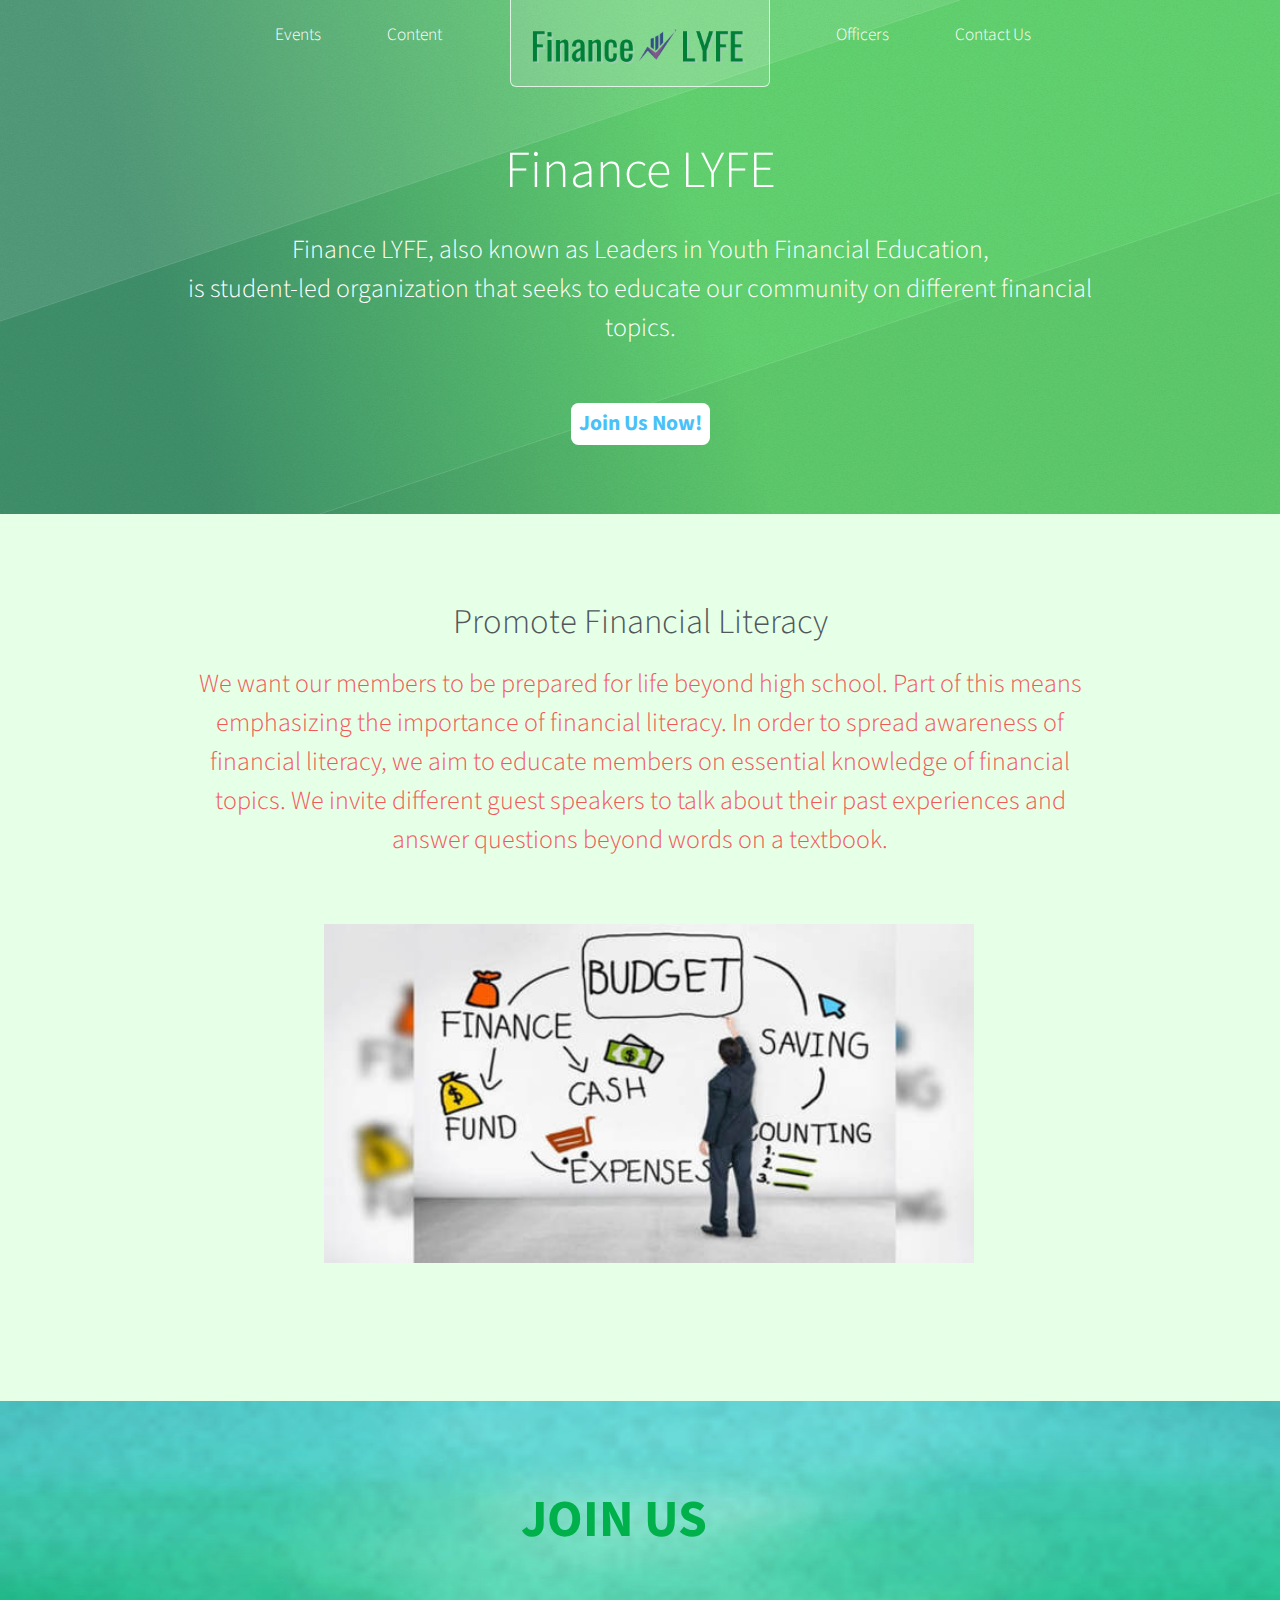
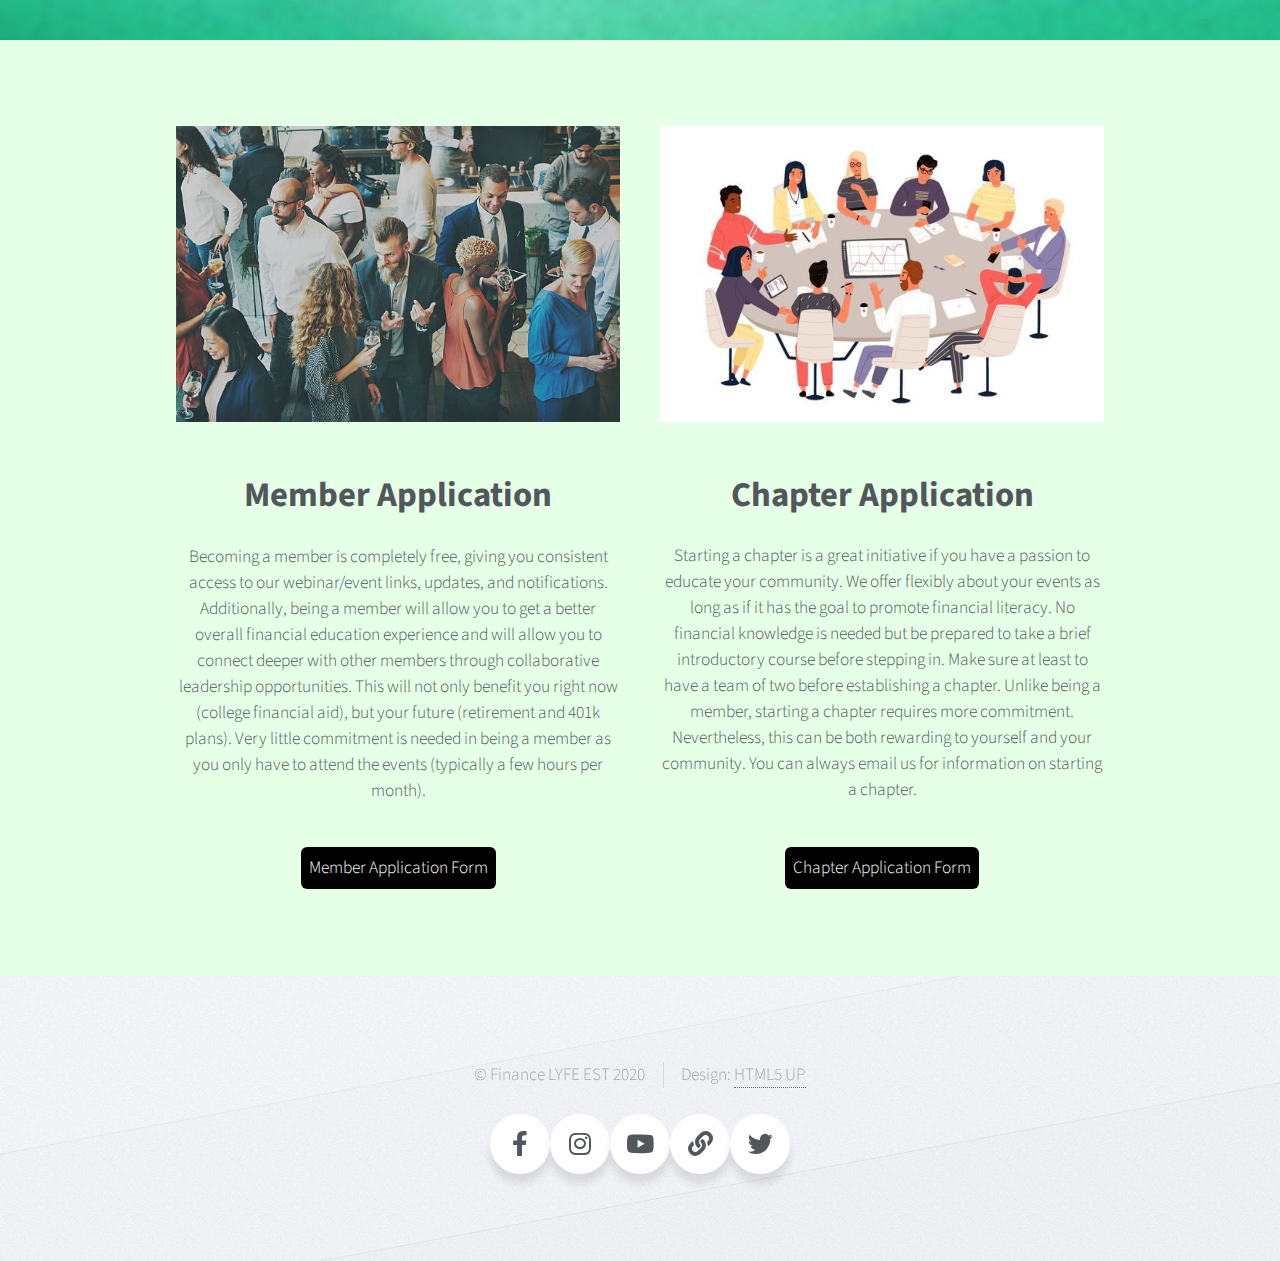
<file: index.html>
<!DOCTYPE HTML>
<!--
	Telephasic by HTML5 UP
	html5up.net | @ajlkn
	Free for personal and commercial use under the CCA 3.0 license (html5up.net/license)
-->
<html>
	<head>
		<title>Finance LYFE Home</title>
		<link rel="shortcut icon" href="images/Finance LYFE Website logo.png"/>
		<meta charset="utf-8"/>
		<meta name="viewport" content="width=device-width, initial-scale=1, user-scalable=no" />
		<link rel="stylesheet" href="assets/css/main.css" />
		<!-- The stuff below is for the bottom buttons -->
		<link rel="stylesheet" href="https://cdnjs.cloudflare.com/ajax/libs/font-awesome/5.15.3/css/all.min.css" integrity="sha512-iBBXm8fW90+nuLcSKlbmrPcLa0OT92xO1BIsZ+ywDWZCvqsWgccV3gFoRBv0z+8dLJgyAHIhR35VZc2oM/gI1w==" crossorigin="anonymous" referrerpolicy="no-referrer" />
		<link rel="preconnect" href="https://fonts.gstatic.com">
		<link href="https://fonts.googleapis.com/css2?family=Poppins&display=swap" rel="stylesheet">
	</head>
	<body class="homepage is-preload">
		<div id="page-wrapper">

			<!-- Header -->
				<div id="header-wrapper">
					<div id="header" class="container">

						<!-- Logo -->
							<h1 id="logo"><a href="index.html"><img src="images/Horizontal Logo - Transparent.png" alt="top logo" id="toplogo"></a></h1>

						<!-- Nav -->
						<nav id="nav">
							<ul>
								<li><a href="events.html">Events</a></li>
								<li><a href="content.html">Content</a></li>
								<li class="break"><a href="officers.html">Officers</a></li>
								<li><a href="contact-us.html">Contact Us</a></li>
							</ul>
						</nav>

					</div>

					<!-- Hero -->
						<section id="hero" class="container">
							<header>
								<h2>Finance LYFE</h2>
							</header>
							<p>Finance LYFE, also known as Leaders in Youth Financial Education, <br />is student-led organization that seeks to educate our community on different financial topics.
							
							</p>
							
							<ul class="actions">
								<li><a href="https://forms.gle/nBBreH5DWKtzBgQ1A" target="_blank" class="button">Join Us Now!</a></li>
							</ul>
						</section>
                    </div>
                    
						<!-- Features 2 -->
				<div class="wrapper">
					<section class="container">
						<header class="major">
							<h2>Promote Financial Literacy</h2>
							<p>We want our members to be prepared for life beyond high school. Part of this means emphasizing the importance of financial literacy.

								In order to spread awareness of financial literacy, we aim to educate members on essential knowledge of financial topics. We invite different guest speakers to talk about their past experiences and answer questions beyond words on a textbook.</p>
						</header>
							<section class="col-4 col-12-narrower feature">
								<div class="image-wrapper">
									<a href="#"><img src="images/promotefinancialliteracy.jpg" class="financeimg" alt="financeimg"/></a>
								</div>
							</section>
						</div>
					</section>
				</div>

			<!-- Promo -->
				<div id="promo-wrapper">
					<section id="promo">
						<h2>JOIN US</h2>	
					</section>
				</div>

			<!-- Features 1 -->
			<div class="wrapper">
				<div class="container">
					<div class="row">
						<section class="col-6 col-12-narrower feature">
							<div class="image-wrapper first">
								<a href="#" class="image featured first"><img src="images/eventimg.jpg" alt="event"/></a>
							</div>
							<header>
								<h2 class="bold">Member Application</h2>
							</header>
							<p>Becoming a member is completely free, giving you consistent access to our webinar/event links, updates, and notifications. Additionally, being a member will allow you to get a better overall financial education experience and will allow you to connect deeper with other members through collaborative leadership opportunities. This will not only benefit you right now (college financial aid), but your future (retirement and 401k plans). Very little commitment is needed in being a member as you only have to attend the events (typically a few hours per month).</p>
							<ul class="actions">
								<li><a href="https://forms.gle/nBBreH5DWKtzBgQ1A" target="_blank" class="button">Member Application Form<Form></Form></a></li>
							</ul>
						</section>
						<section class="col-6 col-12-narrower feature">
							<div class="image-wrapper">
								<a href="#" class="image featured"><img src="images/roundtable discussion.jpg" alt="meeting" /></a>
							</div>
							<header>
								<h2 class="bold">Chapter Application</h2>
							</header>
							<p>Starting a chapter is a great initiative if you have a passion to educate your community. We offer flexibly about your events as long as if it has the goal to promote financial literacy. No financial knowledge is needed but be prepared to take a brief introductory course before stepping in. Make sure at least to have a team of two before establishing a chapter. Unlike being a member, starting a chapter requires more commitment. Nevertheless, this can be both rewarding to yourself and your community. You can always email us for information on starting a chapter.</p>
							<ul class="actions">
								<li><a href="https://forms.gle/hiX5z1q8sXtqYHtdA" target="_blank" class="button">Chapter Application Form</a></li>
							</ul>
						</section>
					</div>
				</div>
			</div>

			<!-- Footer -->
				<div id="footer-wrapper">
					
					
						<div id="copyright" class="container">
							<ul class="menu">
								<li>&copy; Finance LYFE EST 2020</li><li>Design: <a href="http://html5up.net">HTML5 UP</a></li>
							</ul>
							
						</div>
						<div id="coolcenter">
						<div class="cool" onclick="window.open('https://www.facebook.com/raleighfli');" style="cursor: pointer;">
							<div class="icon">
								<i class="fab fa-facebook-f"></i>
							</div>
							<span>Facebook</span>
						</div>
						<div class="cool" onclick="window.open('https://www.instagram.com/raleighfli/');" style="cursor: pointer;">
							<div class="icon">
								<i class="fab fa-instagram"></i>
							</div>
							<span>Instagram</span>
						</div>
						<div class="cool" onclick="window.open('https://www.youtube.com/channel/UCVjL2IlvAJP4eSZb0irJVUg/featured');" style="cursor: pointer;">
							<div class="icon">
								<i class="fab fa-youtube"></i>
							</div>
							<span>YouTube</span>
						</div>
						<div class="cool" onclick="window.open('https://linktr.ee/finance_lyfe');" style="cursor: pointer;">
							<div class="icon">
								<i class="fas fa-link"></i>
							</div>
							<span>LinkTree</span>
						</div>
						<div class="cool" onclick="window.open('https://twitter.com/FliRaleigh');" style="cursor: pointer;">
							<div class="icon">
								<i class="fab fa-twitter"></i>
							</div>
							<span>Twitter</span>
						</div>
					</div>
				</div>

		</div>

		<!-- Scripts -->
			<script src="assets/js/jquery.min.js"></script>
			<script src="assets/js/jquery.dropotron.min.js"></script>
			<script src="assets/js/browser.min.js"></script>
			<script src="assets/js/breakpoints.min.js"></script>
			<script src="assets/js/util.js"></script>
			<script src="assets/js/main.js"></script>

	</body>
</html>
</file>
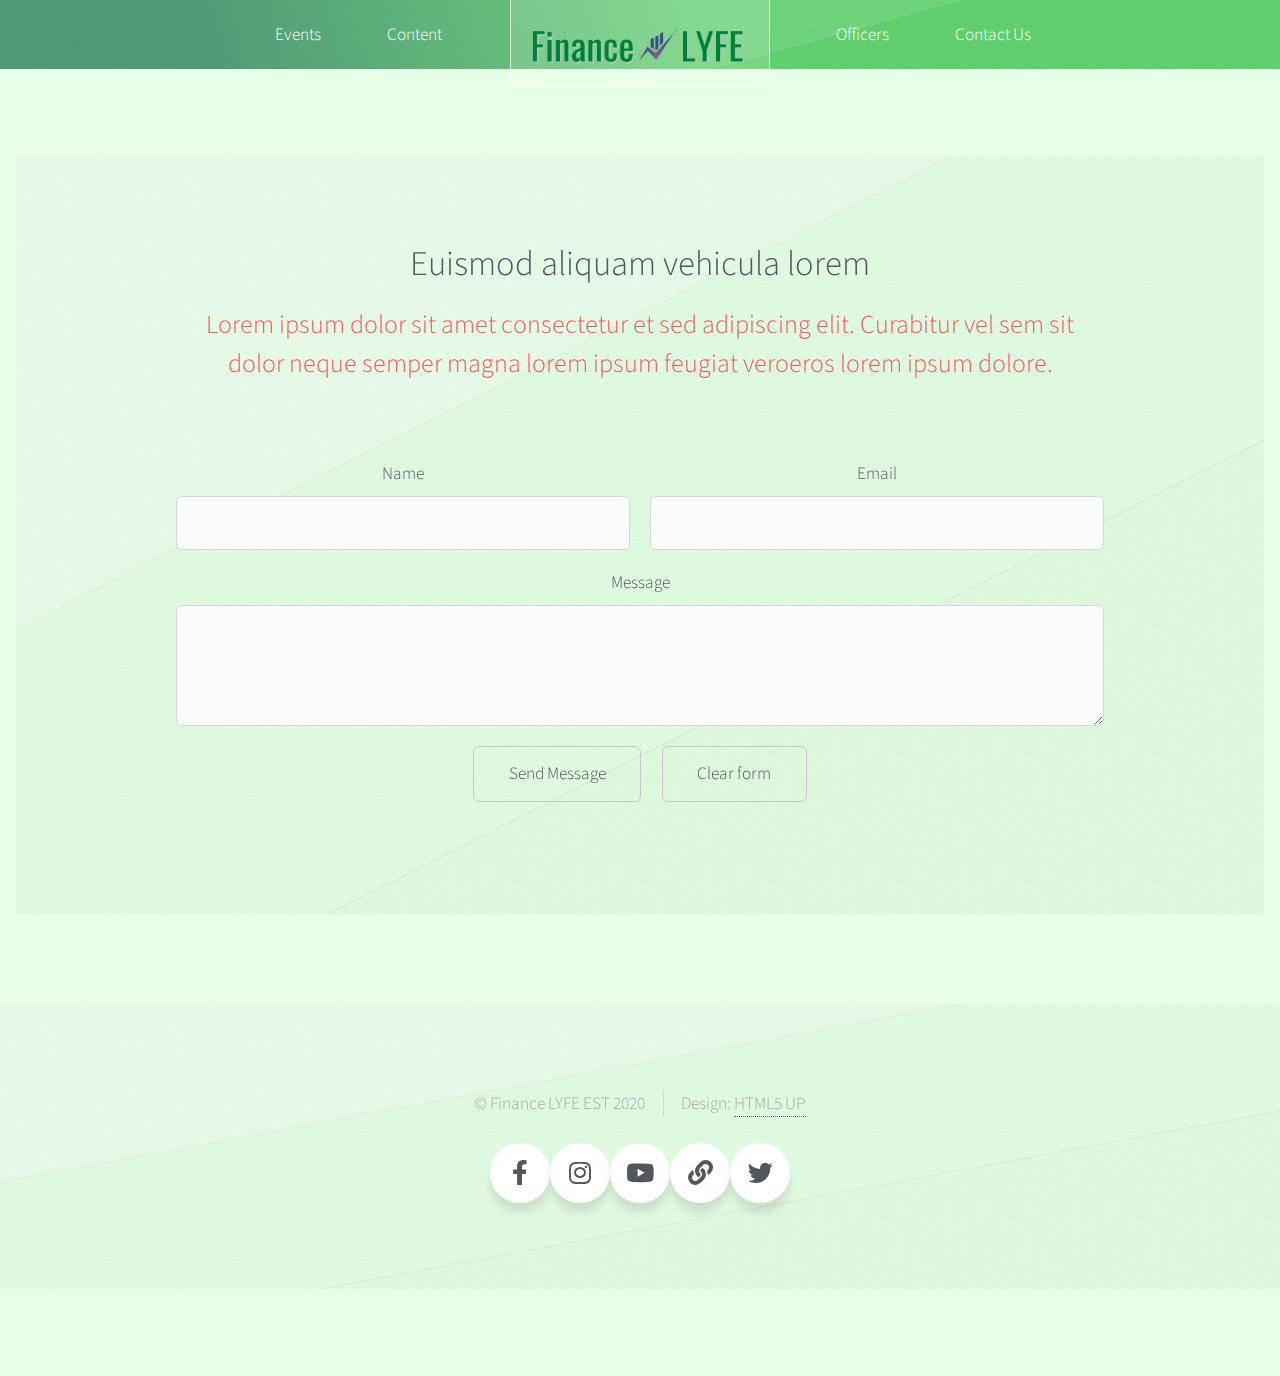
<file: contact-us.html>
<!DOCTYPE HTML>
<!--
	Telephasic by HTML5 UP
	html5up.net | @ajlkn
	Free for personal and commercial use under the CCA 3.0 license (html5up.net/license)
-->
<html>
	<head>
		<title>Finance LYFE Contact Us</title>
		<link rel="shortcut icon" href="images/Finance LYFE Website logo.png"/>
		<meta charset="utf-8"/>
		<meta name="viewport" content="width=device-width, initial-scale=1, user-scalable=no" />
		<link rel="stylesheet" href="assets/css/main.css" />
		<!-- The stuff below is for the bottom buttons -->
		<link rel="stylesheet" href="https://cdnjs.cloudflare.com/ajax/libs/font-awesome/5.15.3/css/all.min.css" integrity="sha512-iBBXm8fW90+nuLcSKlbmrPcLa0OT92xO1BIsZ+ywDWZCvqsWgccV3gFoRBv0z+8dLJgyAHIhR35VZc2oM/gI1w==" crossorigin="anonymous" referrerpolicy="no-referrer" />
		<link rel="preconnect" href="https://fonts.gstatic.com">
		<link href="https://fonts.googleapis.com/css2?family=Poppins&display=swap" rel="stylesheet">
	</head>
	<body>
		<div id="page-wrapper">

			<!-- Header -->
			<div id="header-wrapper">
				<div id="header" class="container">

					<!-- Logo -->
						<h1 id="logo"><a href="index.html"><img src="images/Horizontal Logo - Transparent.png" alt="top logo" id ="toplogo"></a></h1>

					<!-- Nav -->
						<nav id="nav">
							<ul>
								<li><a href="events.html">Events</a></li>
								<li><a href="content.html">Content</a></li>
								<li class="break"><a href="officers.html">Officers</a></li>
								<li><a href="contact-us.html">Contact Us</a></li>
							</ul>
						</nav>

				</div>
			</div>

			<!-- Main -->
				<div class="wrapper">
					<div class="container" id="main header-wrapper" style="width: 1920px; margin-bottom: 7%;">
						<div id="footer-wrapper">
							<div id="footer" class="container">
								<header class="major">
									<h2>Euismod aliquam vehicula lorem</h2>
									<p>Lorem ipsum dolor sit amet consectetur et sed adipiscing elit. Curabitur vel sem sit<br />
									dolor neque semper magna lorem ipsum feugiat veroeros lorem ipsum dolore.</p>
								</header>
								<div class="row">
								<div style="text-align: center;">
									<section class="col-6 col-12-narrower" >
										<form action="https://formsubmit.co/main@financelyfe.org" method="POST" id="form2">
											<div class="row gtr-50">
												<div class="col-6 col-12-mobile">
													<label for="name">Name</label>
													<input name="name" id="name" type="text"/>
												</div>
												<div class="col-6 col-12-mobile">
													<label for="email">Email</label>
													<input name="email" id="email" type="email" />
												</div>
												<div class="col-12">
													<label for="message">Message</label>
													<textarea name="message" id="message" type="text"></textarea>
												</div>
												<div class="col-12">
													<ul class="actions">
														<li><input type="submit" value="Send Message" /></li>
														<li><input type="reset" value="Clear form" /></li>
													</ul>
												</div>
											</div>
										</form>
									</section>
							  </div>
							  </div>
						</div>
					</div>
				</div>

			<!-- Footer -->
			<div id="footer-wrapper">
					
					
				<div id="copyright" class="container">
					<ul class="menu">
						<li>&copy; Finance LYFE EST 2020</li><li>Design: <a href="http://html5up.net">HTML5 UP</a></li>
					</ul>
					
				</div>
				<div id="coolcenter">
				<div class="cool" onclick="window.open('https://www.facebook.com/raleighfli');" style="cursor: pointer;">
					<div class="icon">
						<i class="fab fa-facebook-f"></i>
					</div>
					<span>Facebook</span>
				</div>
				<div class="cool" onclick="window.open('https://www.instagram.com/raleighfli/');" style="cursor: pointer;">
					<div class="icon">
						<i class="fab fa-instagram"></i>
					</div>
					<span>Instagram</span>
				</div>
				<div class="cool" onclick="window.open('https://www.youtube.com/channel/UCVjL2IlvAJP4eSZb0irJVUg/featured');" style="cursor: pointer;">
					<div class="icon">
						<i class="fab fa-youtube"></i>
					</div>
					<span>YouTube</span>
				</div>
				<div class="cool" onclick="window.open('https://linktr.ee/raleighfli');" style="cursor: pointer;">
					<div class="icon">
						<i class="fas fa-link"></i>
					</div>
					<span>Website</span>
				</div>
				<div class="cool" onclick="window.open('https://twitter.com/FliRaleigh');" style="cursor: pointer;">
					<div class="icon">
						<i class="fab fa-twitter"></i>
					</div>
					<span>Twitter</span>
				</div>
			</div>
		</div>

	</div>

		<!-- Scripts -->
			<script src="assets/js/jquery.min.js"></script>
			<script src="assets/js/jquery.dropotron.min.js"></script>
			<script src="assets/js/browser.min.js"></script>
			<script src="assets/js/breakpoints.min.js"></script>
			<script src="assets/js/util.js"></script>
			<script src="assets/js/main.js"></script>

	</body>
</html>
</file>
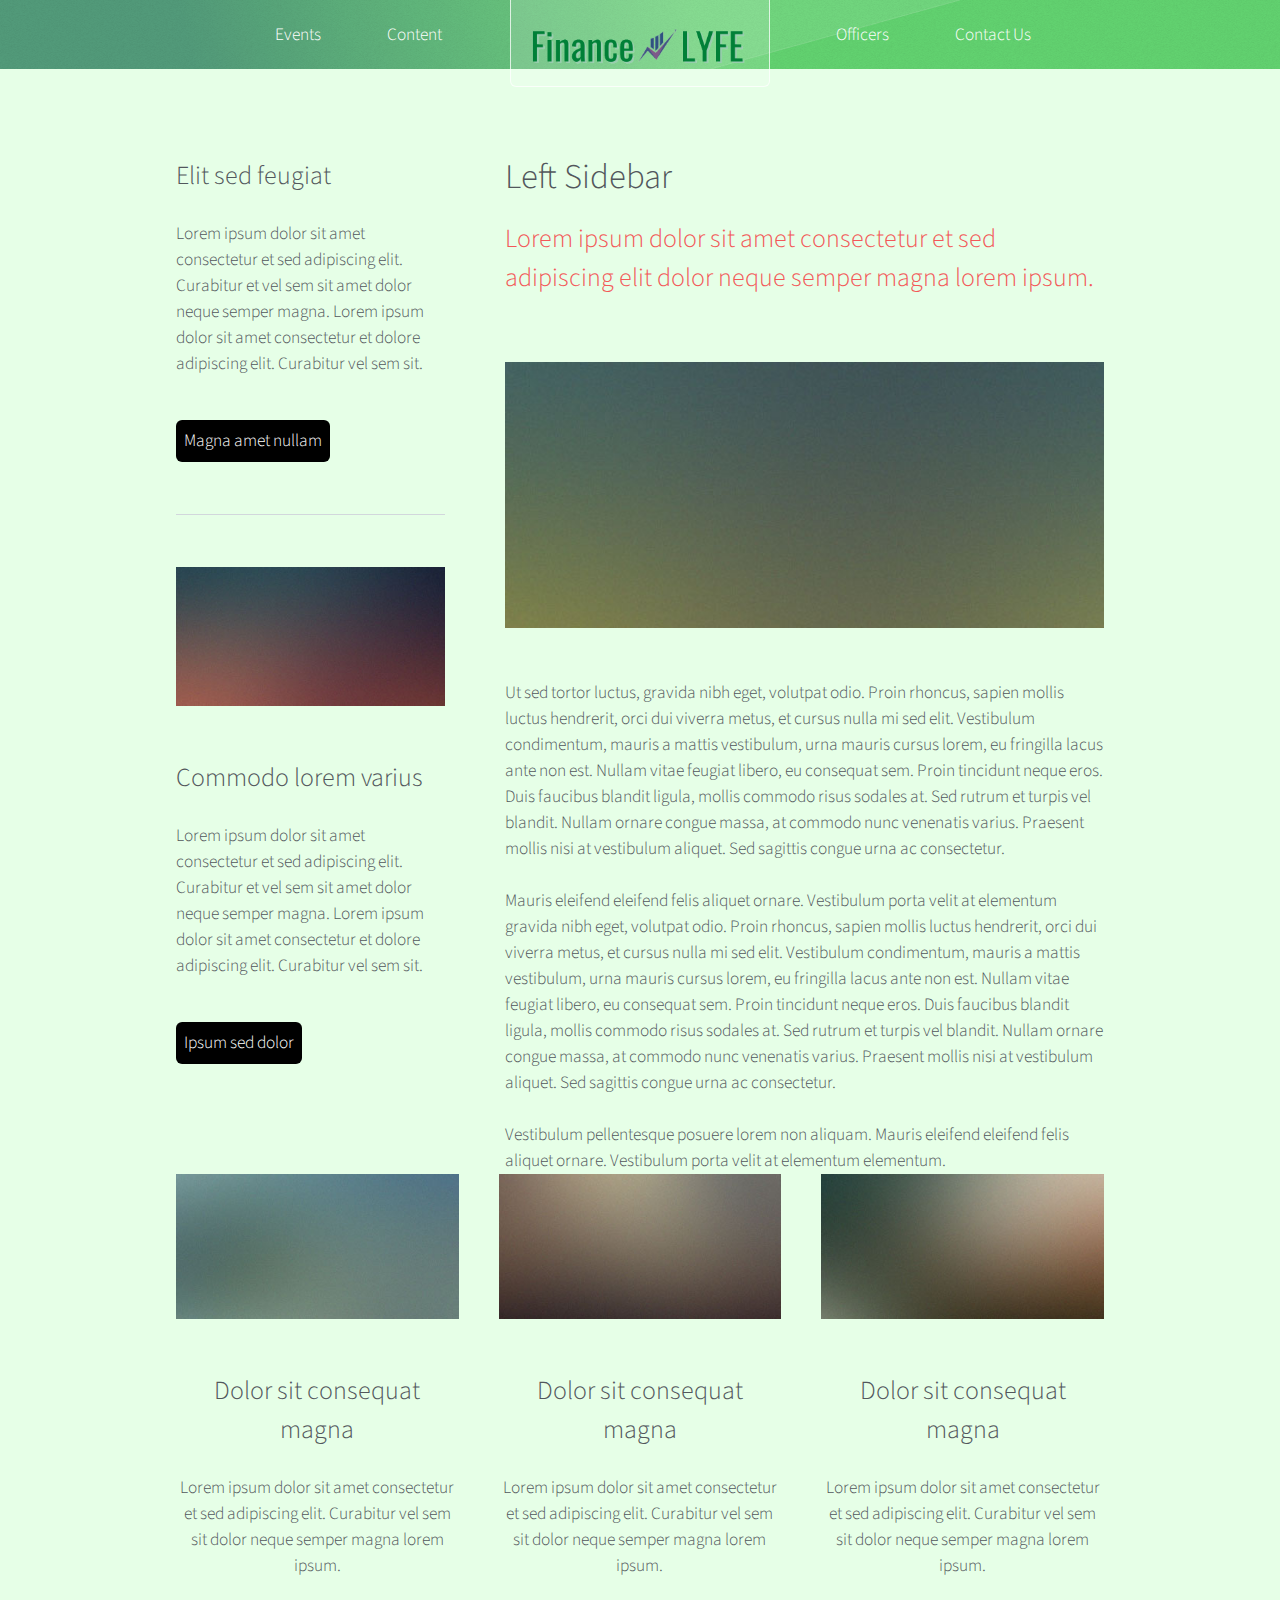
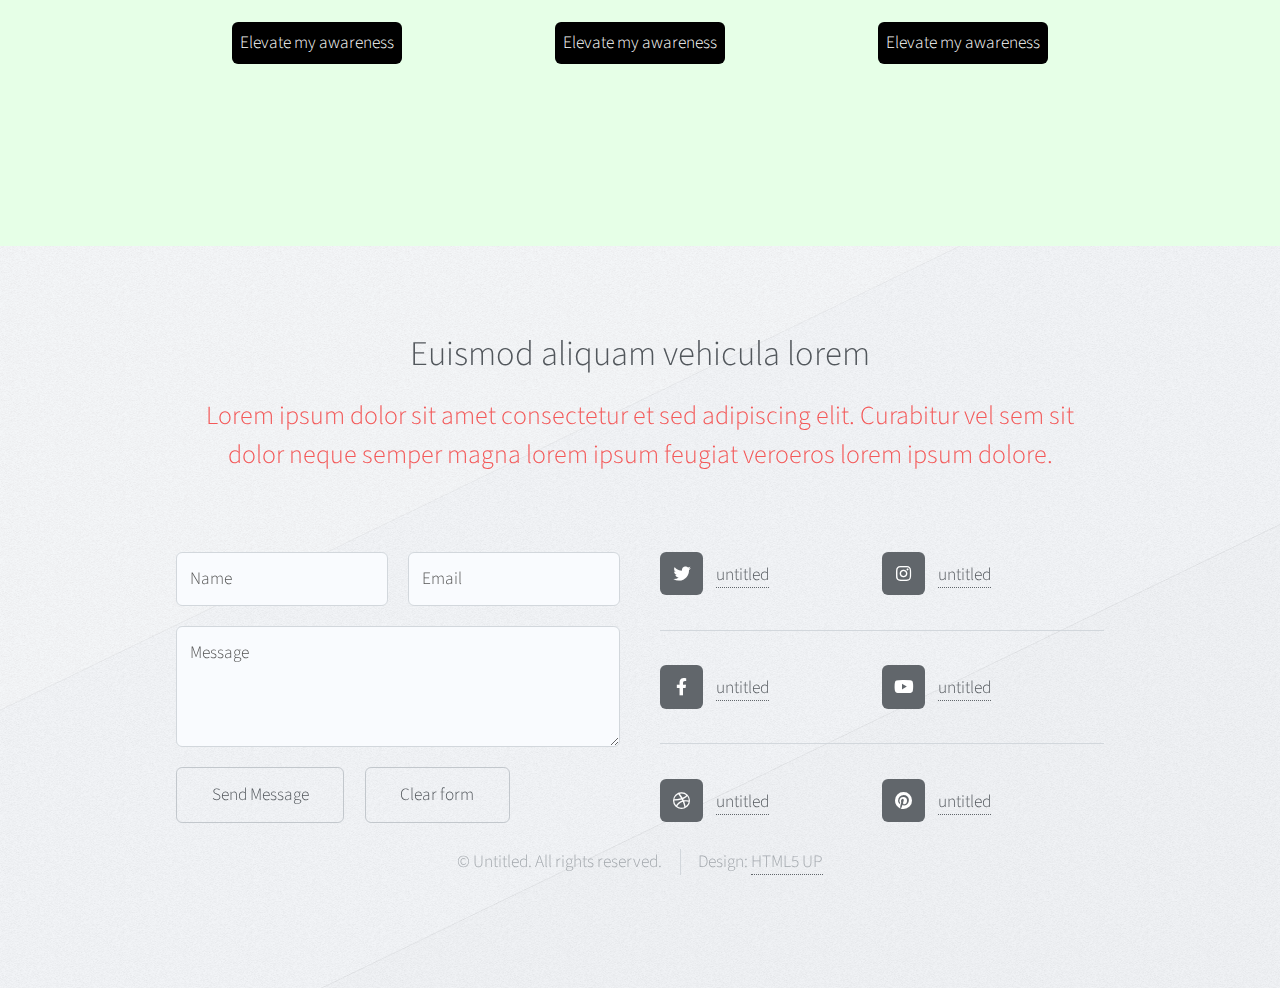
<file: content.html>
<!DOCTYPE HTML>
<!--
	Telephasic by HTML5 UP
	html5up.net | @ajlkn
	Free for personal and commercial use under the CCA 3.0 license (html5up.net/license)
-->
<html>
	<head>
		<title>Finance LYFE Content</title>
		<link rel="shortcut icon" href="images/Finance LYFE Website logo.png"/>
		<meta charset="utf-8"/>
		<meta name="viewport" content="width=device-width, initial-scale=1, user-scalable=no" />
		<link rel="stylesheet" href="assets/css/main.css" />
		<!-- The stuff below is for the bottom buttons -->
		<link rel="stylesheet" href="https://cdnjs.cloudflare.com/ajax/libs/font-awesome/5.15.3/css/all.min.css" integrity="sha512-iBBXm8fW90+nuLcSKlbmrPcLa0OT92xO1BIsZ+ywDWZCvqsWgccV3gFoRBv0z+8dLJgyAHIhR35VZc2oM/gI1w==" crossorigin="anonymous" referrerpolicy="no-referrer" />
		<link rel="preconnect" href="https://fonts.gstatic.com">
		<link href="https://fonts.googleapis.com/css2?family=Poppins&display=swap" rel="stylesheet">
	</head>
	<body class="left-sidebar is-preload">
		<div id="page-wrapper">

			<!-- Header -->
				<div id="header-wrapper">
					<div id="header" class="container">

						<!-- Logo -->
							<h1 id="logo"><a href="index.html"><img src="images/Horizontal Logo - Transparent.png" alt="top logo" id ="toplogo"></a></h1>

						<!-- Nav -->
							<nav id="nav">
								<ul>
									<li><a href="events.html">Events</a></li>
									<li><a href="content.html">Content</a></li>
									<li class="break"><a href="officers.html">Officers</a></li>
									<li><a href="contact-us.html">Contact Us</a></li>
								</ul>
							</nav>

					</div>
				</div>

			<!-- Main -->
				<div class="wrapper">
					<div class="container" id="main">
						<div class="row gtr-150">
							<div class="col-4 col-12-narrower">

								<!-- Sidebar -->
									<section id="sidebar">
										<section>
											<header>
												<h3>Elit sed feugiat</h3>
											</header>
											<p>Lorem ipsum dolor sit amet consectetur et sed adipiscing elit. Curabitur et vel
											sem sit amet dolor neque semper magna. Lorem ipsum dolor sit amet consectetur et dolore
											adipiscing elit. Curabitur vel sem sit.</p>
											<ul class="actions">
												<li><a href="#" class="button">Magna amet nullam</a></li>
											</ul>
										</section>
										<section>
											<a href="#" class="image featured"><img src="images/pic07.jpg" alt="" /></a>
											<header>
												<h3>Commodo lorem varius</h3>
											</header>
											<p>Lorem ipsum dolor sit amet consectetur et sed adipiscing elit. Curabitur et vel
											sem sit amet dolor neque semper magna. Lorem ipsum dolor sit amet consectetur et dolore
											adipiscing elit. Curabitur vel sem sit.</p>
											<ul class="actions">
												<li><a href="#" class="button">Ipsum sed dolor</a></li>
											</ul>
										</section>
									</section>

							</div>
							<div class="col-8 col-12-narrower imp-narrower">

								<!-- Content -->
									<article id="content">
										<header>
											<h2>Left Sidebar</h2>
											<p>Lorem ipsum dolor sit amet consectetur et sed adipiscing elit
											dolor neque semper magna lorem ipsum.</p>
										</header>
										<a href="#" class="image featured"><img src="images/pic02.jpg" alt="" /></a>
										<p>Ut sed tortor luctus, gravida nibh eget, volutpat odio. Proin rhoncus, sapien
										mollis luctus hendrerit, orci dui viverra metus, et cursus nulla mi sed elit. Vestibulum
										condimentum, mauris a mattis vestibulum, urna mauris cursus lorem, eu fringilla lacus
										ante non est. Nullam vitae feugiat libero, eu consequat sem. Proin tincidunt neque
										eros. Duis faucibus blandit ligula, mollis commodo risus sodales at. Sed rutrum et
										turpis vel blandit. Nullam ornare congue massa, at commodo nunc venenatis varius.
										Praesent mollis nisi at vestibulum aliquet. Sed sagittis congue urna ac consectetur.</p>
										<p>Mauris eleifend eleifend felis aliquet ornare. Vestibulum porta velit at elementum
										gravida nibh eget, volutpat odio. Proin rhoncus, sapien
										mollis luctus hendrerit, orci dui viverra metus, et cursus nulla mi sed elit. Vestibulum
										condimentum, mauris a mattis vestibulum, urna mauris cursus lorem, eu fringilla lacus
										ante non est. Nullam vitae feugiat libero, eu consequat sem. Proin tincidunt neque
										eros. Duis faucibus blandit ligula, mollis commodo risus sodales at. Sed rutrum et
										turpis vel blandit. Nullam ornare congue massa, at commodo nunc venenatis varius.
										Praesent mollis nisi at vestibulum aliquet. Sed sagittis congue urna ac consectetur.</p>
										<p>Vestibulum pellentesque posuere lorem non aliquam. Mauris eleifend eleifend
										felis aliquet ornare. Vestibulum porta velit at elementum elementum.</p>
									</article>

							</div>
						</div>
						<div class="row features">
							<section class="col-4 col-12-narrower feature">
								<div class="image-wrapper first">
									<a href="#" class="image featured"><img src="images/pic03.jpg" alt="" /></a>
								</div>
								<header>
									<h3>Dolor sit consequat magna</h3>
								</header>
								<p>Lorem ipsum dolor sit amet consectetur et sed adipiscing elit. Curabitur
								vel sem sit dolor neque semper magna lorem ipsum.</p>
								<ul class="actions">
									<li><a href="#" class="button">Elevate my awareness</a></li>
								</ul>
							</section>
							<section class="col-4 col-12-narrower feature">
								<div class="image-wrapper">
									<a href="#" class="image featured"><img src="images/pic04.jpg" alt="" /></a>
								</div>
								<header>
									<h3>Dolor sit consequat magna</h3>
								</header>
								<p>Lorem ipsum dolor sit amet consectetur et sed adipiscing elit. Curabitur
								vel sem sit dolor neque semper magna lorem ipsum.</p>
								<ul class="actions">
									<li><a href="#" class="button">Elevate my awareness</a></li>
								</ul>
							</section>
							<section class="col-4 col-12-narrower feature">
								<div class="image-wrapper">
									<a href="#" class="image featured"><img src="images/pic05.jpg" alt="" /></a>
								</div>
								<header>
									<h3>Dolor sit consequat magna</h3>
								</header>
								<p>Lorem ipsum dolor sit amet consectetur et sed adipiscing elit. Curabitur
								vel sem sit dolor neque semper magna lorem ipsum.</p>
								<ul class="actions">
									<li><a href="#" class="button">Elevate my awareness</a></li>
								</ul>
							</section>
						</div>
					</div>
				</div>

			<!-- Footer -->
				<div id="footer-wrapper">
					<div id="footer" class="container">
						<header class="major">
							<h2>Euismod aliquam vehicula lorem</h2>
							<p>Lorem ipsum dolor sit amet consectetur et sed adipiscing elit. Curabitur vel sem sit<br />
							dolor neque semper magna lorem ipsum feugiat veroeros lorem ipsum dolore.</p>
						</header>
						<div class="row">
							<section class="col-6 col-12-narrower">
								<form method="post" action="#">
									<div class="row gtr-50">
										<div class="col-6 col-12-mobile">
											<input name="name" placeholder="Name" type="text" />
										</div>
										<div class="col-6 col-12-mobile">
											<input name="email" placeholder="Email" type="text" />
										</div>
										<div class="col-12">
											<textarea name="message" placeholder="Message"></textarea>
										</div>
										<div class="col-12">
											<ul class="actions">
												<li><input type="submit" value="Send Message" /></li>
												<li><input type="reset" value="Clear form" /></li>
											</ul>
										</div>
									</div>
								</form>
							</section>
							<section class="col-6 col-12-narrower">
								<div class="row gtr-0">
									<ul class="divided icons col-6 col-12-mobile">
										<li class="icon brands fa-twitter"><a href="#"><span class="extra">twitter.com/</span>untitled</a></li>
										<li class="icon brands fa-facebook-f"><a href="#"><span class="extra">facebook.com/</span>untitled</a></li>
										<li class="icon brands fa-dribbble"><a href="#"><span class="extra">dribbble.com/</span>untitled</a></li>
									</ul>
									<ul class="divided icons col-6 col-12-mobile">
										<li class="icon brands fa-instagram"><a href="#"><span class="extra">instagram.com/</span>untitled</a></li>
										<li class="icon brands fa-youtube"><a href="#"><span class="extra">youtube.com/</span>untitled</a></li>
										<li class="icon brands fa-pinterest"><a href="#"><span class="extra">pinterest.com/</span>untitled</a></li>
									</ul>
								</div>
							</section>
						</div>
					</div>
					<div id="copyright" class="container">
						<ul class="menu">
							<li>&copy; Untitled. All rights reserved.</li><li>Design: <a href="http://html5up.net">HTML5 UP</a></li>
						</ul>
					</div>
				</div>

		</div>

		<!-- Scripts -->
			<script src="assets/js/jquery.min.js"></script>
			<script src="assets/js/jquery.dropotron.min.js"></script>
			<script src="assets/js/browser.min.js"></script>
			<script src="assets/js/breakpoints.min.js"></script>
			<script src="assets/js/util.js"></script>
			<script src="assets/js/main.js"></script>

	</body>
</html>
</file>
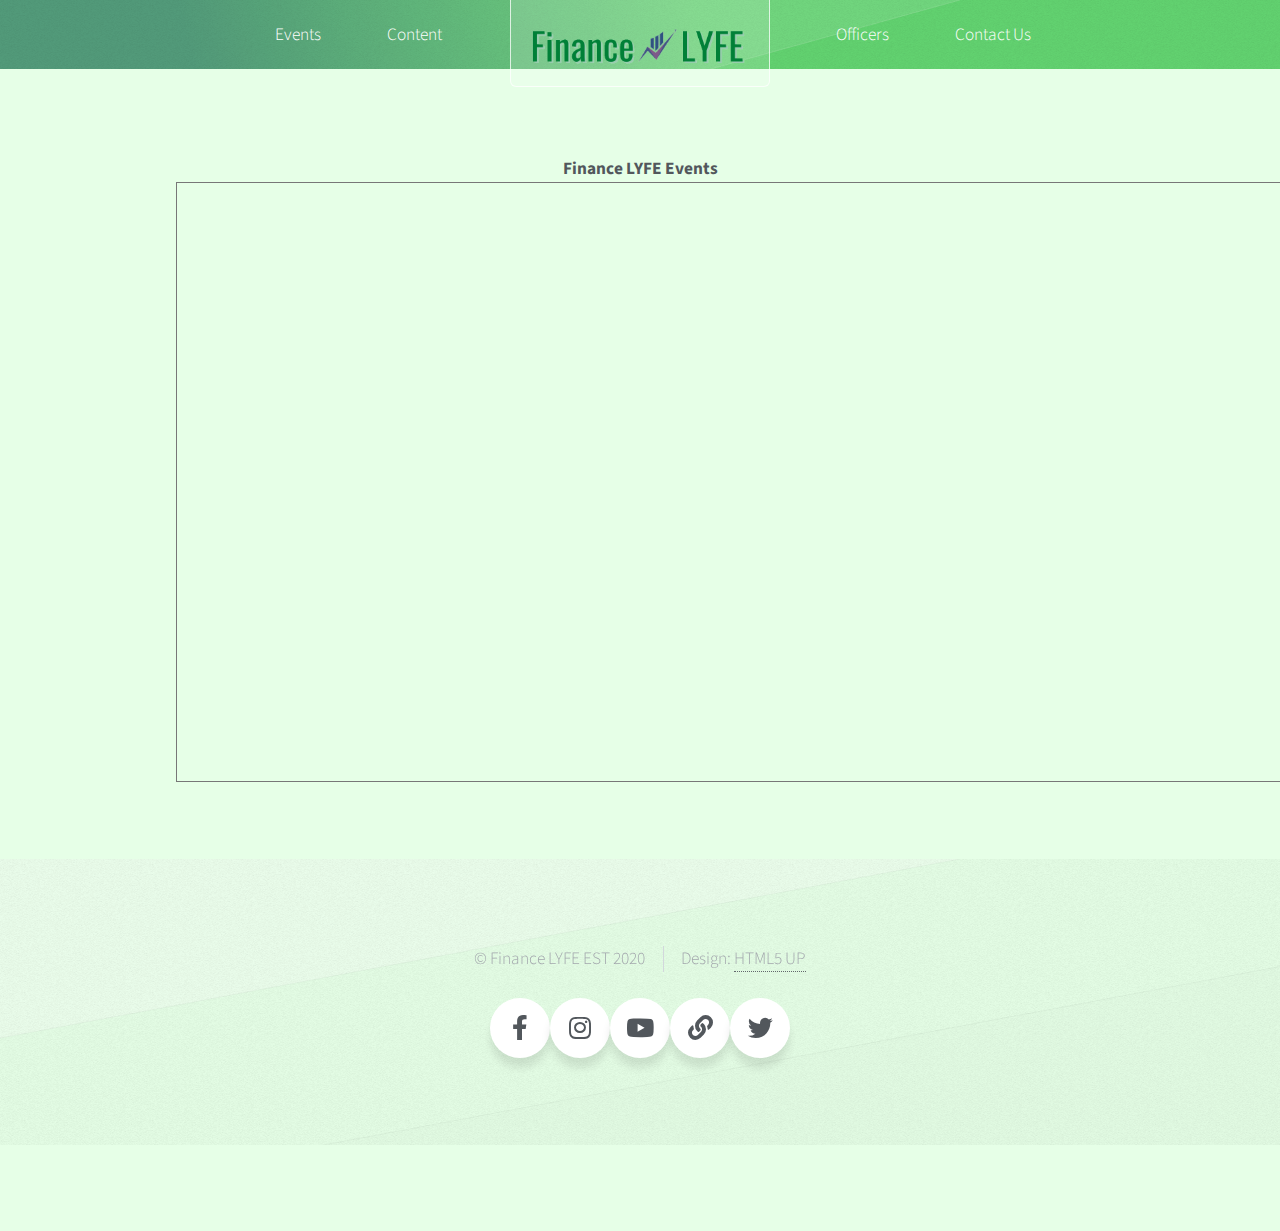
<file: events.html>
<!DOCTYPE HTML>
<!--
	Telephasic by HTML5 UP
	html5up.net | @ajlkn
	Free for personal and commercial use under the CCA 3.0 license (html5up.net/license)
-->
<html>
	<head>
		<title>Finance LYFE Events</title>
		<link rel="shortcut icon" href="images/Finance LYFE Website logo.png"/>
		<meta charset="utf-8"/>
		<meta name="viewport" content="width=device-width, initial-scale=1, user-scalable=no" />
		<link rel="stylesheet" href="assets/css/main.css" />
		<!-- The stuff below is for the bottom buttons -->
		<link rel="stylesheet" href="https://cdnjs.cloudflare.com/ajax/libs/font-awesome/5.15.3/css/all.min.css" integrity="sha512-iBBXm8fW90+nuLcSKlbmrPcLa0OT92xO1BIsZ+ywDWZCvqsWgccV3gFoRBv0z+8dLJgyAHIhR35VZc2oM/gI1w==" crossorigin="anonymous" referrerpolicy="no-referrer" />
		<link rel="preconnect" href="https://fonts.gstatic.com">
		<link href="https://fonts.googleapis.com/css2?family=Poppins&display=swap" rel="stylesheet">
	</head>
	<body class="no-sidebar is-preload">
		<div id="page-wrapper">

			<!-- Header -->
			<div id="header-wrapper">
				<div id="header" class="container">

					<!-- Logo -->
						<h1 id="logo"><a href="index.html"><img src="images/Horizontal Logo - Transparent.png" alt="top logo" id ="toplogo"></a></h1>

					<!-- Nav -->
						<nav id="nav">
							<ul>
								<li><a href="events.html">Events</a></li>
								<li><a href="content.html">Content</a></li>
								<li class="break"><a href="officers.html">Officers</a></li>
								<li><a href="contact-us.html">Contact Us</a></li>
							</ul>
						</nav>

				</div>
			</div>

			<!-- Main -->
				<div class="wrapper">
					<div class="container" id="main">

						<!-- Content -->
						<h1 class="bold" style="text-align: center;">Finance LYFE Events</h1>
						<iframe src="https://calendar.google.com/calendar/embed?height=600&amp;wkst=1&amp;bgcolor=%234285F4&amp;ctz=America%2FNew_York&amp;src=bWFpbkBmaW5hbmNlbHlmZS5vcmc&amp;src=YWRkcmVzc2Jvb2sjY29udGFjdHNAZ3JvdXAudi5jYWxlbmRhci5nb29nbGUuY29t&amp;src=ZW4udXNhI2hvbGlkYXlAZ3JvdXAudi5jYWxlbmRhci5nb29nbGUuY29t&amp;color=%23039BE5&amp;color=%2333B679&amp;color=%230B8043&amp;showTitle=1&amp;showNav=1&amp;showDate=1&amp;showPrint=0&amp;showTabs=1&amp;showCalendars=1&amp;showTz=1&amp;title=Finance%20LYFE%20Events" style="border:solid 1px #777;" width="1400" height="600" frameborder="0" scrolling="no"></iframe>
				</div>

			<!-- Footer -->
			<div id="footer-wrapper">
					
					
				<div id="copyright" class="container">
					<ul class="menu">
						<li>&copy; Finance LYFE EST 2020</li><li>Design: <a href="http://html5up.net">HTML5 UP</a></li>
					</ul>
					
				</div>
				<div id="coolcenter">
				<div class="cool" onclick="window.open('https://www.facebook.com/raleighfli');" style="cursor: pointer;">
					<div class="icon">
						<i class="fab fa-facebook-f"></i>
					</div>
					<span>Facebook</span>
				</div>
				<div class="cool" onclick="window.open('https://www.instagram.com/raleighfli/');" style="cursor: pointer;">
					<div class="icon">
						<i class="fab fa-instagram"></i>
					</div>
					<span>Instagram</span>
				</div>
				<div class="cool" onclick="window.open('https://www.youtube.com/channel/UCVjL2IlvAJP4eSZb0irJVUg/featured');" style="cursor: pointer;">
					<div class="icon">
						<i class="fab fa-youtube"></i>
					</div>
					<span>YouTube</span>
				</div>
				<div class="cool" onclick="window.open('https://linktr.ee/raleighfli');" style="cursor: pointer;">
					<div class="icon">
						<i class="fas fa-link"></i>
					</div>
					<span>Website</span>
				</div>
				<div class="cool" onclick="window.open('https://twitter.com/FliRaleigh');" style="cursor: pointer;">
					<div class="icon">
						<i class="fab fa-twitter"></i>
					</div>
					<span>Twitter</span>
				</div>
			</div>
		</div>

		</div>

		<!-- Scripts -->
			<script src="assets/js/jquery.min.js"></script>
			<script src="assets/js/jquery.dropotron.min.js"></script>
			<script src="assets/js/browser.min.js"></script>
			<script src="assets/js/breakpoints.min.js"></script>
			<script src="assets/js/util.js"></script>
			<script src="assets/js/main.js"></script>

	</body>
</html>
</file>
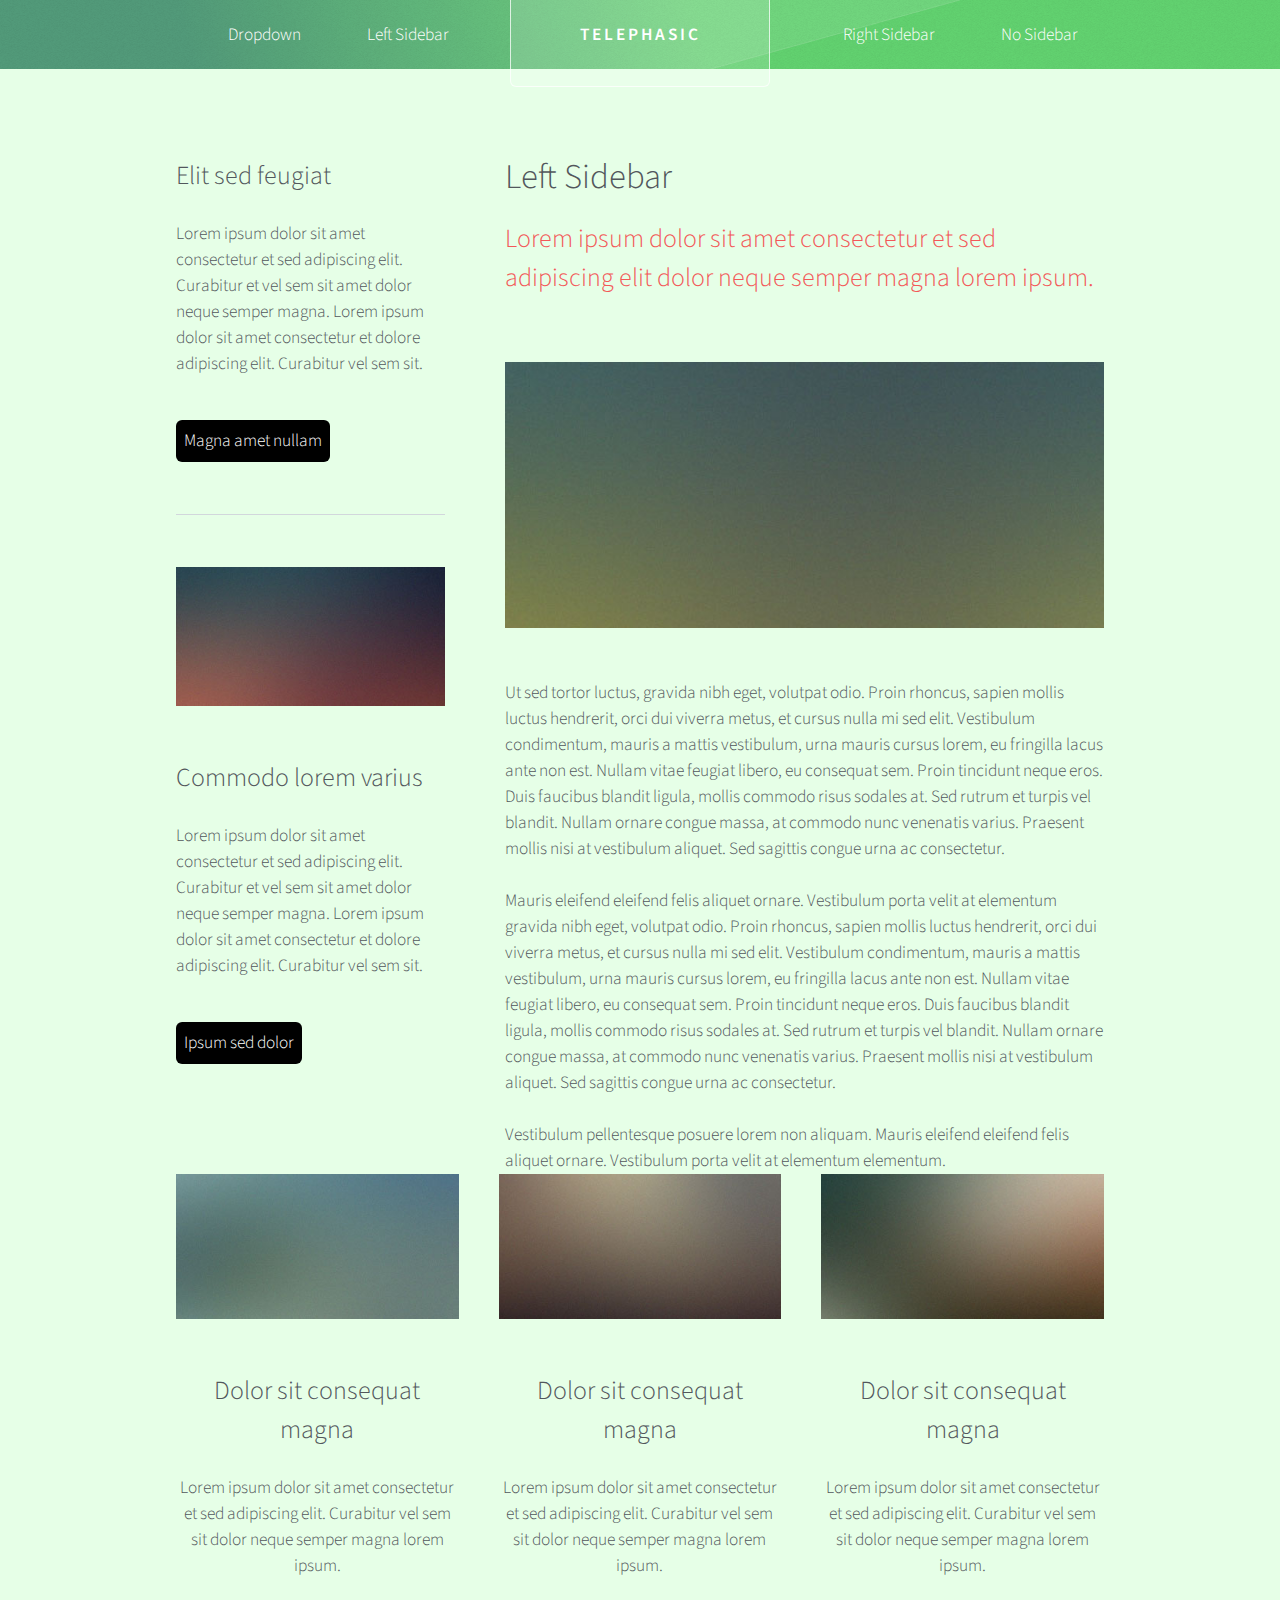
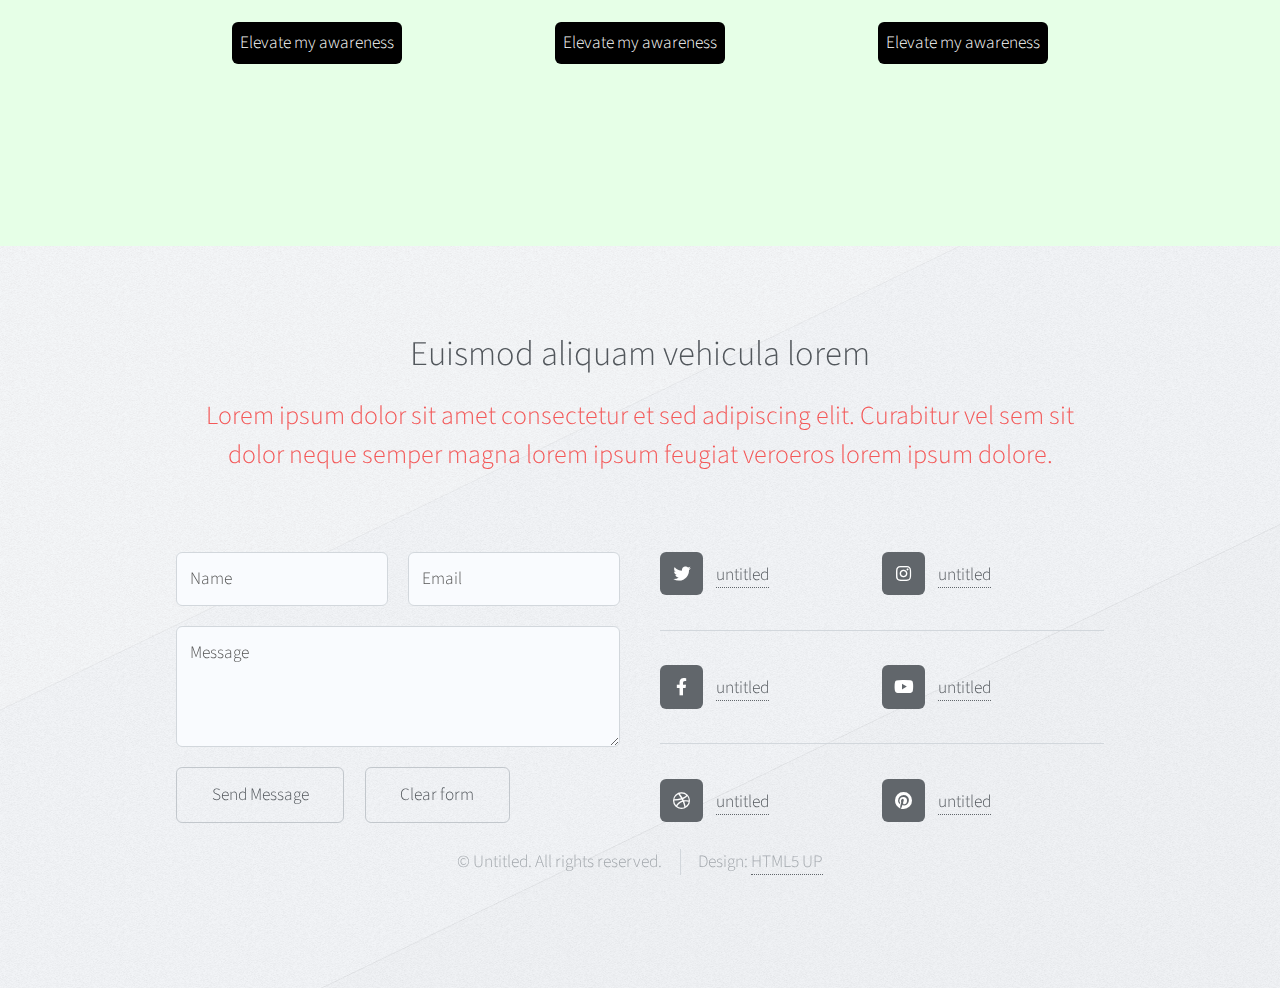
<file: left-sidebar.html>
<!DOCTYPE HTML>
<!--
	Telephasic by HTML5 UP
	html5up.net | @ajlkn
	Free for personal and commercial use under the CCA 3.0 license (html5up.net/license)
-->
<html>
	<head>
		<title>Telephasic by HTML5 UP</title>
		<meta charset="utf-8" />
		<meta name="viewport" content="width=device-width, initial-scale=1, user-scalable=no" />
		<link rel="stylesheet" href="assets/css/main.css" />
	</head>
	<body class="left-sidebar is-preload">
		<div id="page-wrapper">

			<!-- Header -->
				<div id="header-wrapper">
					<div id="header" class="container">

						<!-- Logo -->
							<h1 id="logo"><a href="index.html">Telephasic</a></h1>

						<!-- Nav -->
							<nav id="nav">
								<ul>
									<li>
										<a href="#">Dropdown</a>
										<ul>
											<li><a href="#">Lorem ipsum dolor</a></li>
											<li><a href="#">Magna phasellus</a></li>
											<li><a href="#">Etiam dolore nisl</a></li>
											<li>
												<a href="#">Phasellus consequat</a>
												<ul>
													<li><a href="#">Lorem ipsum dolor</a></li>
													<li><a href="#">Phasellus consequat</a></li>
													<li><a href="#">Magna phasellus</a></li>
													<li><a href="#">Etiam dolore nisl</a></li>
												</ul>
											</li>
											<li><a href="#">Veroeros feugiat</a></li>
										</ul>
									</li>
									<li><a href="left-sidebar.html">Left Sidebar</a></li>
									<li class="break"><a href="right-sidebar.html">Right Sidebar</a></li>
									<li><a href="no-sidebar.html">No Sidebar</a></li>
								</ul>
							</nav>

					</div>
				</div>

			<!-- Main -->
				<div class="wrapper">
					<div class="container" id="main">
						<div class="row gtr-150">
							<div class="col-4 col-12-narrower">

								<!-- Sidebar -->
									<section id="sidebar">
										<section>
											<header>
												<h3>Elit sed feugiat</h3>
											</header>
											<p>Lorem ipsum dolor sit amet consectetur et sed adipiscing elit. Curabitur et vel
											sem sit amet dolor neque semper magna. Lorem ipsum dolor sit amet consectetur et dolore
											adipiscing elit. Curabitur vel sem sit.</p>
											<ul class="actions">
												<li><a href="#" class="button">Magna amet nullam</a></li>
											</ul>
										</section>
										<section>
											<a href="#" class="image featured"><img src="images/pic07.jpg" alt="" /></a>
											<header>
												<h3>Commodo lorem varius</h3>
											</header>
											<p>Lorem ipsum dolor sit amet consectetur et sed adipiscing elit. Curabitur et vel
											sem sit amet dolor neque semper magna. Lorem ipsum dolor sit amet consectetur et dolore
											adipiscing elit. Curabitur vel sem sit.</p>
											<ul class="actions">
												<li><a href="#" class="button">Ipsum sed dolor</a></li>
											</ul>
										</section>
									</section>

							</div>
							<div class="col-8 col-12-narrower imp-narrower">

								<!-- Content -->
									<article id="content">
										<header>
											<h2>Left Sidebar</h2>
											<p>Lorem ipsum dolor sit amet consectetur et sed adipiscing elit
											dolor neque semper magna lorem ipsum.</p>
										</header>
										<a href="#" class="image featured"><img src="images/pic02.jpg" alt="" /></a>
										<p>Ut sed tortor luctus, gravida nibh eget, volutpat odio. Proin rhoncus, sapien
										mollis luctus hendrerit, orci dui viverra metus, et cursus nulla mi sed elit. Vestibulum
										condimentum, mauris a mattis vestibulum, urna mauris cursus lorem, eu fringilla lacus
										ante non est. Nullam vitae feugiat libero, eu consequat sem. Proin tincidunt neque
										eros. Duis faucibus blandit ligula, mollis commodo risus sodales at. Sed rutrum et
										turpis vel blandit. Nullam ornare congue massa, at commodo nunc venenatis varius.
										Praesent mollis nisi at vestibulum aliquet. Sed sagittis congue urna ac consectetur.</p>
										<p>Mauris eleifend eleifend felis aliquet ornare. Vestibulum porta velit at elementum
										gravida nibh eget, volutpat odio. Proin rhoncus, sapien
										mollis luctus hendrerit, orci dui viverra metus, et cursus nulla mi sed elit. Vestibulum
										condimentum, mauris a mattis vestibulum, urna mauris cursus lorem, eu fringilla lacus
										ante non est. Nullam vitae feugiat libero, eu consequat sem. Proin tincidunt neque
										eros. Duis faucibus blandit ligula, mollis commodo risus sodales at. Sed rutrum et
										turpis vel blandit. Nullam ornare congue massa, at commodo nunc venenatis varius.
										Praesent mollis nisi at vestibulum aliquet. Sed sagittis congue urna ac consectetur.</p>
										<p>Vestibulum pellentesque posuere lorem non aliquam. Mauris eleifend eleifend
										felis aliquet ornare. Vestibulum porta velit at elementum elementum.</p>
									</article>

							</div>
						</div>
						<div class="row features">
							<section class="col-4 col-12-narrower feature">
								<div class="image-wrapper first">
									<a href="#" class="image featured"><img src="images/pic03.jpg" alt="" /></a>
								</div>
								<header>
									<h3>Dolor sit consequat magna</h3>
								</header>
								<p>Lorem ipsum dolor sit amet consectetur et sed adipiscing elit. Curabitur
								vel sem sit dolor neque semper magna lorem ipsum.</p>
								<ul class="actions">
									<li><a href="#" class="button">Elevate my awareness</a></li>
								</ul>
							</section>
							<section class="col-4 col-12-narrower feature">
								<div class="image-wrapper">
									<a href="#" class="image featured"><img src="images/pic04.jpg" alt="" /></a>
								</div>
								<header>
									<h3>Dolor sit consequat magna</h3>
								</header>
								<p>Lorem ipsum dolor sit amet consectetur et sed adipiscing elit. Curabitur
								vel sem sit dolor neque semper magna lorem ipsum.</p>
								<ul class="actions">
									<li><a href="#" class="button">Elevate my awareness</a></li>
								</ul>
							</section>
							<section class="col-4 col-12-narrower feature">
								<div class="image-wrapper">
									<a href="#" class="image featured"><img src="images/pic05.jpg" alt="" /></a>
								</div>
								<header>
									<h3>Dolor sit consequat magna</h3>
								</header>
								<p>Lorem ipsum dolor sit amet consectetur et sed adipiscing elit. Curabitur
								vel sem sit dolor neque semper magna lorem ipsum.</p>
								<ul class="actions">
									<li><a href="#" class="button">Elevate my awareness</a></li>
								</ul>
							</section>
						</div>
					</div>
				</div>

			<!-- Footer -->
				<div id="footer-wrapper">
					<div id="footer" class="container">
						<header class="major">
							<h2>Euismod aliquam vehicula lorem</h2>
							<p>Lorem ipsum dolor sit amet consectetur et sed adipiscing elit. Curabitur vel sem sit<br />
							dolor neque semper magna lorem ipsum feugiat veroeros lorem ipsum dolore.</p>
						</header>
						<div class="row">
							<section class="col-6 col-12-narrower">
								<form method="post" action="#">
									<div class="row gtr-50">
										<div class="col-6 col-12-mobile">
											<input name="name" placeholder="Name" type="text" />
										</div>
										<div class="col-6 col-12-mobile">
											<input name="email" placeholder="Email" type="text" />
										</div>
										<div class="col-12">
											<textarea name="message" placeholder="Message"></textarea>
										</div>
										<div class="col-12">
											<ul class="actions">
												<li><input type="submit" value="Send Message" /></li>
												<li><input type="reset" value="Clear form" /></li>
											</ul>
										</div>
									</div>
								</form>
							</section>
							<section class="col-6 col-12-narrower">
								<div class="row gtr-0">
									<ul class="divided icons col-6 col-12-mobile">
										<li class="icon brands fa-twitter"><a href="#"><span class="extra">twitter.com/</span>untitled</a></li>
										<li class="icon brands fa-facebook-f"><a href="#"><span class="extra">facebook.com/</span>untitled</a></li>
										<li class="icon brands fa-dribbble"><a href="#"><span class="extra">dribbble.com/</span>untitled</a></li>
									</ul>
									<ul class="divided icons col-6 col-12-mobile">
										<li class="icon brands fa-instagram"><a href="#"><span class="extra">instagram.com/</span>untitled</a></li>
										<li class="icon brands fa-youtube"><a href="#"><span class="extra">youtube.com/</span>untitled</a></li>
										<li class="icon brands fa-pinterest"><a href="#"><span class="extra">pinterest.com/</span>untitled</a></li>
									</ul>
								</div>
							</section>
						</div>
					</div>
					<div id="copyright" class="container">
						<ul class="menu">
							<li>&copy; Untitled. All rights reserved.</li><li>Design: <a href="http://html5up.net">HTML5 UP</a></li>
						</ul>
					</div>
				</div>

		</div>

		<!-- Scripts -->
			<script src="assets/js/jquery.min.js"></script>
			<script src="assets/js/jquery.dropotron.min.js"></script>
			<script src="assets/js/browser.min.js"></script>
			<script src="assets/js/breakpoints.min.js"></script>
			<script src="assets/js/util.js"></script>
			<script src="assets/js/main.js"></script>

	</body>
</html>
</file>
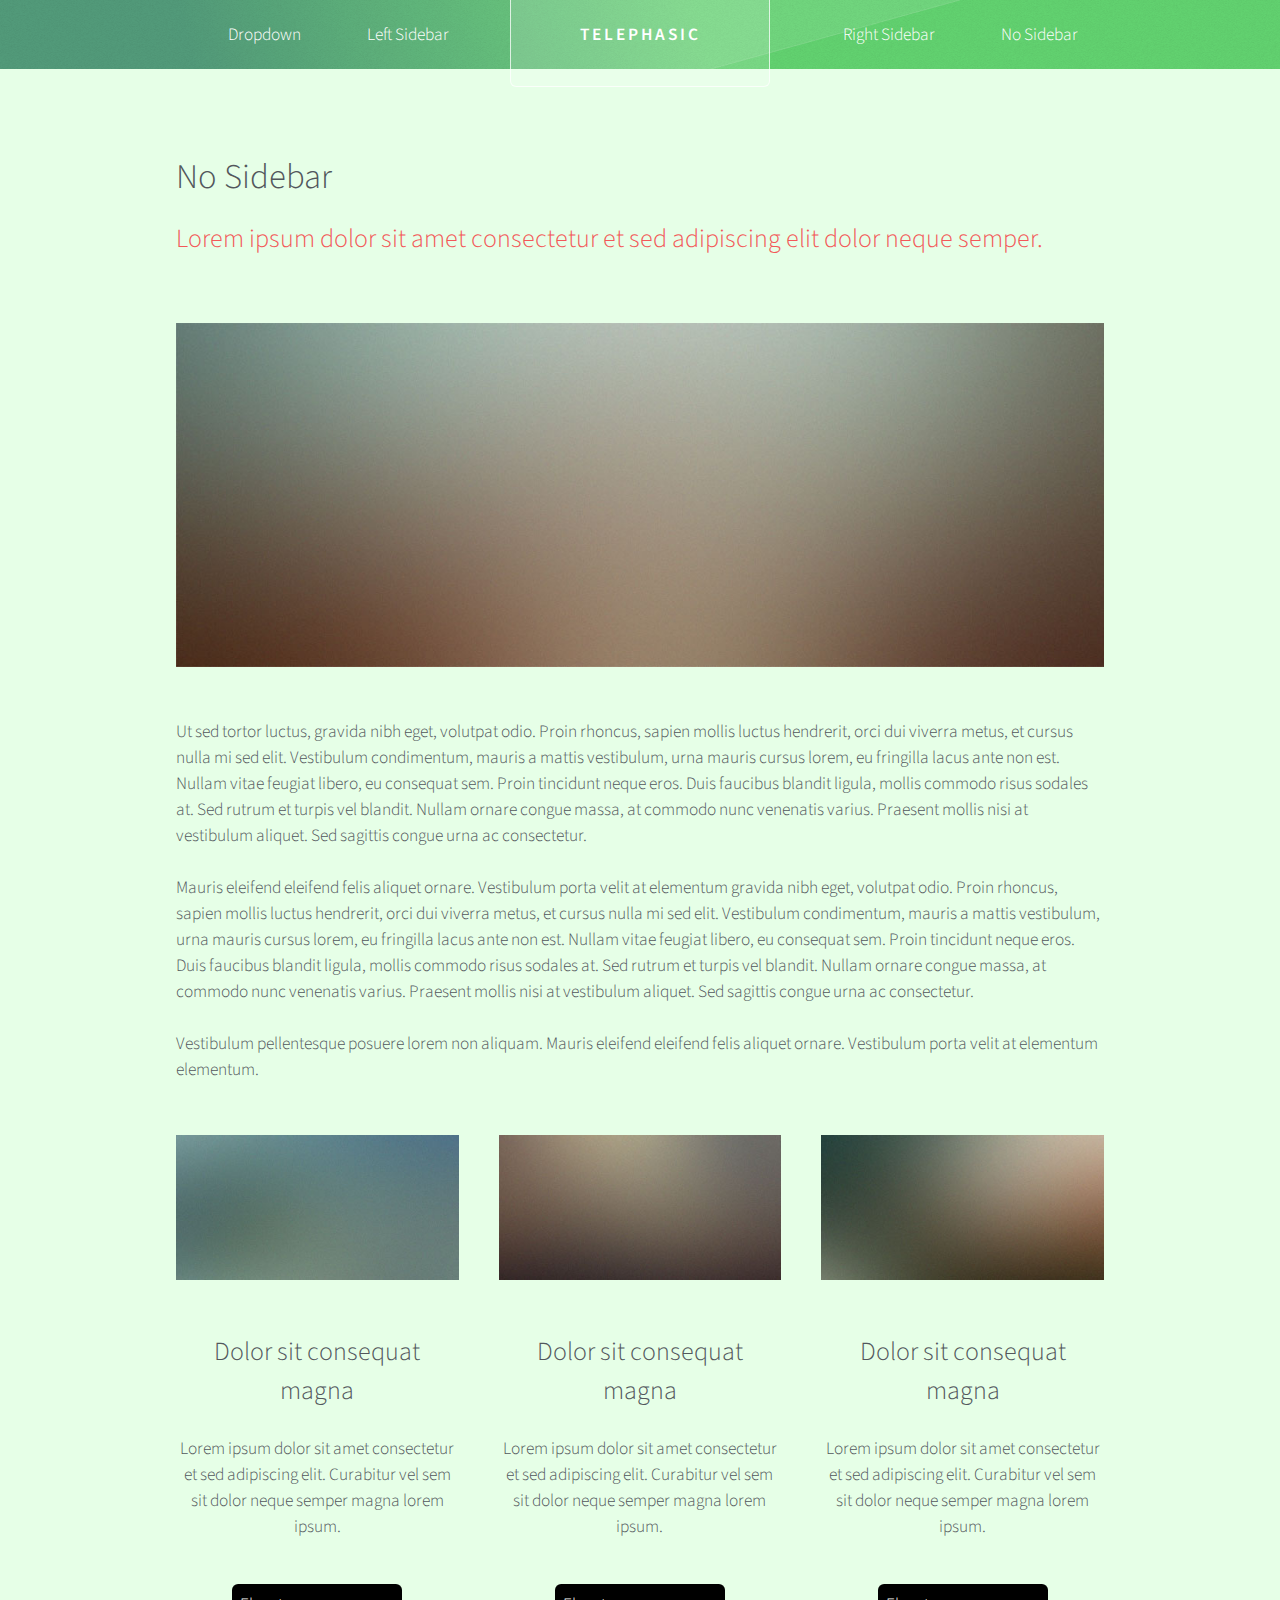
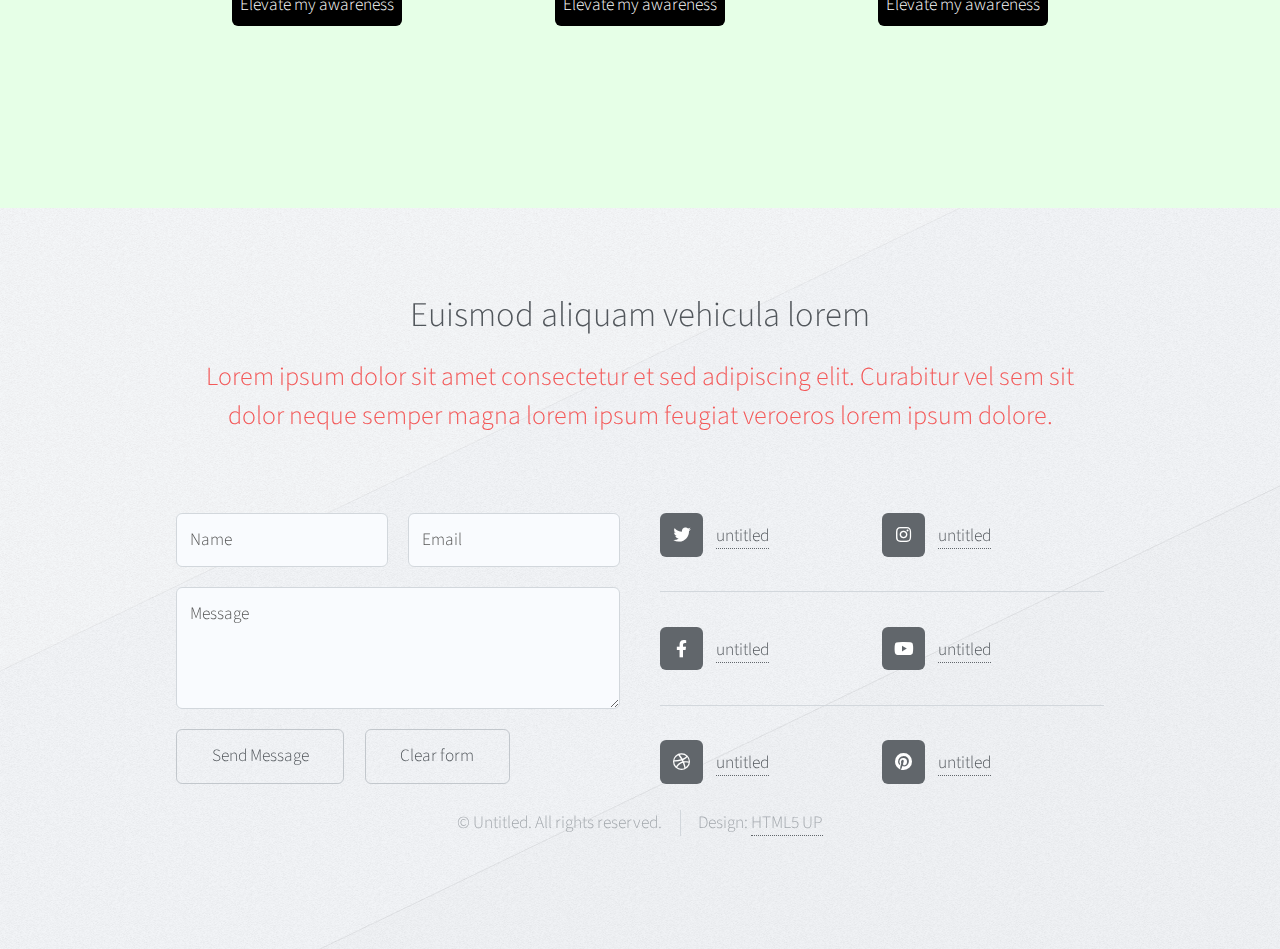
<file: no-sidebar.html>
<!DOCTYPE HTML>
<!--
	Telephasic by HTML5 UP
	html5up.net | @ajlkn
	Free for personal and commercial use under the CCA 3.0 license (html5up.net/license)
-->
<html>
	<head>
		<title>Telephasic by HTML5 UP</title>
		<meta charset="utf-8" />
		<meta name="viewport" content="width=device-width, initial-scale=1, user-scalable=no" />
		<link rel="stylesheet" href="assets/css/main.css" />
	</head>
	<body class="no-sidebar is-preload">
		<div id="page-wrapper">

			<!-- Header -->
				<div id="header-wrapper">
					<div id="header" class="container">

						<!-- Logo -->
							<h1 id="logo"><a href="index.html">Telephasic</a></h1>

						<!-- Nav -->
							<nav id="nav">
								<ul>
									<li>
										<a href="#">Dropdown</a>
										<ul>
											<li><a href="#">Lorem ipsum dolor</a></li>
											<li><a href="#">Magna phasellus</a></li>
											<li><a href="#">Etiam dolore nisl</a></li>
											<li>
												<a href="#">Phasellus consequat</a>
												<ul>
													<li><a href="#">Lorem ipsum dolor</a></li>
													<li><a href="#">Phasellus consequat</a></li>
													<li><a href="#">Magna phasellus</a></li>
													<li><a href="#">Etiam dolore nisl</a></li>
												</ul>
											</li>
											<li><a href="#">Veroeros feugiat</a></li>
										</ul>
									</li>
									<li><a href="left-sidebar.html">Left Sidebar</a></li>
									<li class="break"><a href="right-sidebar.html">Right Sidebar</a></li>
									<li><a href="no-sidebar.html">No Sidebar</a></li>
								</ul>
							</nav>

					</div>
				</div>

			<!-- Main -->
				<div class="wrapper">
					<div class="container" id="main">

						<!-- Content -->
							<article id="content">
								<header>
									<h2>No Sidebar</h2>
									<p>Lorem ipsum dolor sit amet consectetur et sed adipiscing elit
									dolor neque semper.</p>
								</header>
								<a href="#" class="image featured"><img src="images/pic06.jpg" alt="" /></a>
								<p>Ut sed tortor luctus, gravida nibh eget, volutpat odio. Proin rhoncus, sapien
								mollis luctus hendrerit, orci dui viverra metus, et cursus nulla mi sed elit. Vestibulum
								condimentum, mauris a mattis vestibulum, urna mauris cursus lorem, eu fringilla lacus
								ante non est. Nullam vitae feugiat libero, eu consequat sem. Proin tincidunt neque
								eros. Duis faucibus blandit ligula, mollis commodo risus sodales at. Sed rutrum et
								turpis vel blandit. Nullam ornare congue massa, at commodo nunc venenatis varius.
								Praesent mollis nisi at vestibulum aliquet. Sed sagittis congue urna ac consectetur.</p>
								<p>Mauris eleifend eleifend felis aliquet ornare. Vestibulum porta velit at elementum
								gravida nibh eget, volutpat odio. Proin rhoncus, sapien
								mollis luctus hendrerit, orci dui viverra metus, et cursus nulla mi sed elit. Vestibulum
								condimentum, mauris a mattis vestibulum, urna mauris cursus lorem, eu fringilla lacus
								ante non est. Nullam vitae feugiat libero, eu consequat sem. Proin tincidunt neque
								eros. Duis faucibus blandit ligula, mollis commodo risus sodales at. Sed rutrum et
								turpis vel blandit. Nullam ornare congue massa, at commodo nunc venenatis varius.
								Praesent mollis nisi at vestibulum aliquet. Sed sagittis congue urna ac consectetur.</p>
								<p>Vestibulum pellentesque posuere lorem non aliquam. Mauris eleifend eleifend
								felis aliquet ornare. Vestibulum porta velit at elementum elementum.</p>
							</article>

						<div class="row features">
							<section class="col-4 col-12-narrower feature">
								<div class="image-wrapper first">
									<a href="#" class="image featured"><img src="images/pic03.jpg" alt="" /></a>
								</div>
								<header>
									<h3>Dolor sit consequat magna</h3>
								</header>
								<p>Lorem ipsum dolor sit amet consectetur et sed adipiscing elit. Curabitur
								vel sem sit dolor neque semper magna lorem ipsum.</p>
								<ul class="actions">
									<li><a href="#" class="button">Elevate my awareness</a></li>
								</ul>
							</section>
							<section class="col-4 col-12-narrower feature">
								<div class="image-wrapper">
									<a href="#" class="image featured"><img src="images/pic04.jpg" alt="" /></a>
								</div>
								<header>
									<h3>Dolor sit consequat magna</h3>
								</header>
								<p>Lorem ipsum dolor sit amet consectetur et sed adipiscing elit. Curabitur
								vel sem sit dolor neque semper magna lorem ipsum.</p>
								<ul class="actions">
									<li><a href="#" class="button">Elevate my awareness</a></li>
								</ul>
							</section>
							<section class="col-4 col-12-narrower feature">
								<div class="image-wrapper">
									<a href="#" class="image featured"><img src="images/pic05.jpg" alt="" /></a>
								</div>
								<header>
									<h3>Dolor sit consequat magna</h3>
								</header>
								<p>Lorem ipsum dolor sit amet consectetur et sed adipiscing elit. Curabitur
								vel sem sit dolor neque semper magna lorem ipsum.</p>
								<ul class="actions">
									<li><a href="#" class="button">Elevate my awareness</a></li>
								</ul>
							</section>
						</div>
					</div>
				</div>

			<!-- Footer -->
				<div id="footer-wrapper">
					<div id="footer" class="container">
						<header class="major">
							<h2>Euismod aliquam vehicula lorem</h2>
							<p>Lorem ipsum dolor sit amet consectetur et sed adipiscing elit. Curabitur vel sem sit<br />
							dolor neque semper magna lorem ipsum feugiat veroeros lorem ipsum dolore.</p>
						</header>
						<div class="row">
							<section class="col-6 col-12-narrower">
								<form method="post" action="#">
									<div class="row gtr-50">
										<div class="col-6 col-12-mobile">
											<input name="name" placeholder="Name" type="text" />
										</div>
										<div class="col-6 col-12-mobile">
											<input name="email" placeholder="Email" type="text" />
										</div>
										<div class="col-12">
											<textarea name="message" placeholder="Message"></textarea>
										</div>
										<div class="col-12">
											<ul class="actions">
												<li><input type="submit" value="Send Message" /></li>
												<li><input type="reset" value="Clear form" /></li>
											</ul>
										</div>
									</div>
								</form>
							</section>
							<section class="col-6 col-12-narrower">
								<div class="row gtr-0">
									<ul class="divided icons col-6 col-12-mobile">
										<li class="icon brands fa-twitter"><a href="#"><span class="extra">twitter.com/</span>untitled</a></li>
										<li class="icon brands fa-facebook-f"><a href="#"><span class="extra">facebook.com/</span>untitled</a></li>
										<li class="icon brands fa-dribbble"><a href="#"><span class="extra">dribbble.com/</span>untitled</a></li>
									</ul>
									<ul class="divided icons col-6 col-12-mobile">
										<li class="icon brands fa-instagram"><a href="#"><span class="extra">instagram.com/</span>untitled</a></li>
										<li class="icon brands fa-youtube"><a href="#"><span class="extra">youtube.com/</span>untitled</a></li>
										<li class="icon brands fa-pinterest"><a href="#"><span class="extra">pinterest.com/</span>untitled</a></li>
									</ul>
								</div>
							</section>
						</div>
					</div>
					<div id="copyright" class="container">
						<ul class="menu">
							<li>&copy; Untitled. All rights reserved.</li><li>Design: <a href="http://html5up.net">HTML5 UP</a></li>
						</ul>
					</div>
				</div>

		</div>

		<!-- Scripts -->
			<script src="assets/js/jquery.min.js"></script>
			<script src="assets/js/jquery.dropotron.min.js"></script>
			<script src="assets/js/browser.min.js"></script>
			<script src="assets/js/breakpoints.min.js"></script>
			<script src="assets/js/util.js"></script>
			<script src="assets/js/main.js"></script>

	</body>
</html>
</file>
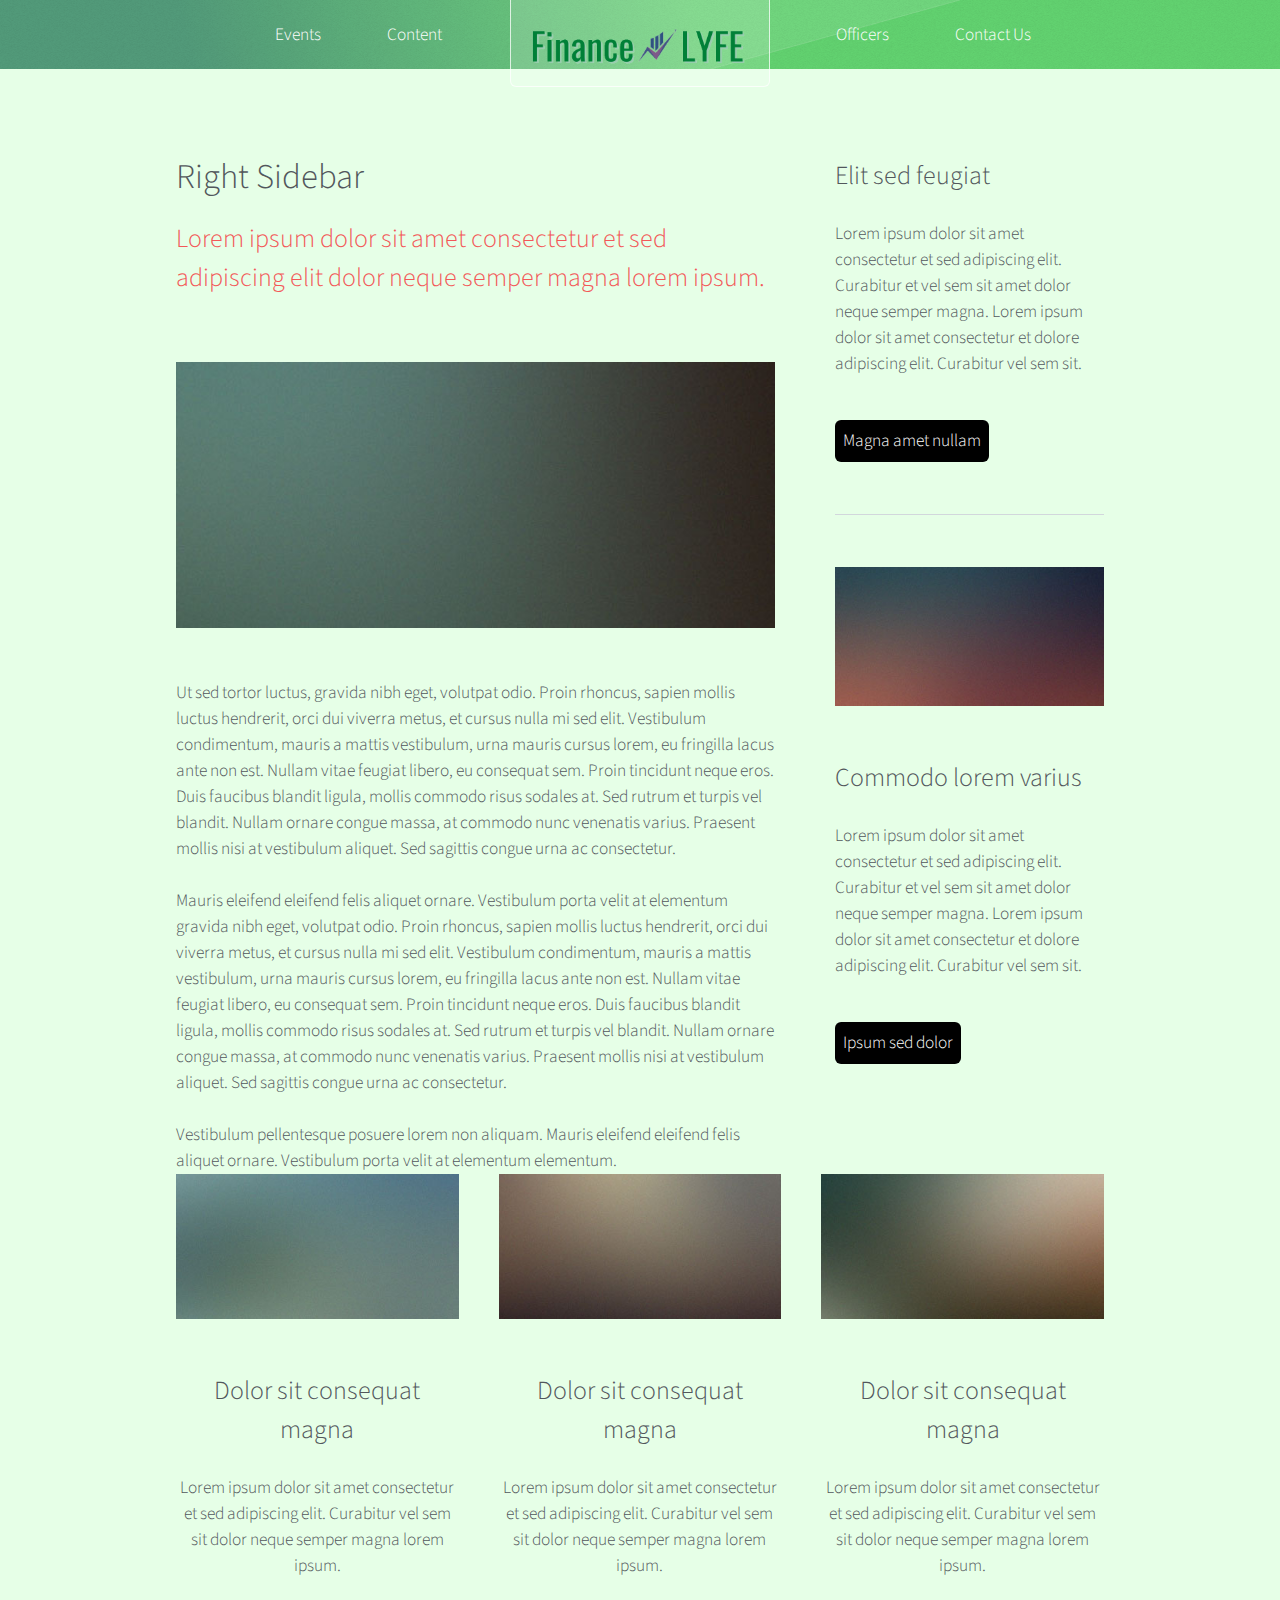
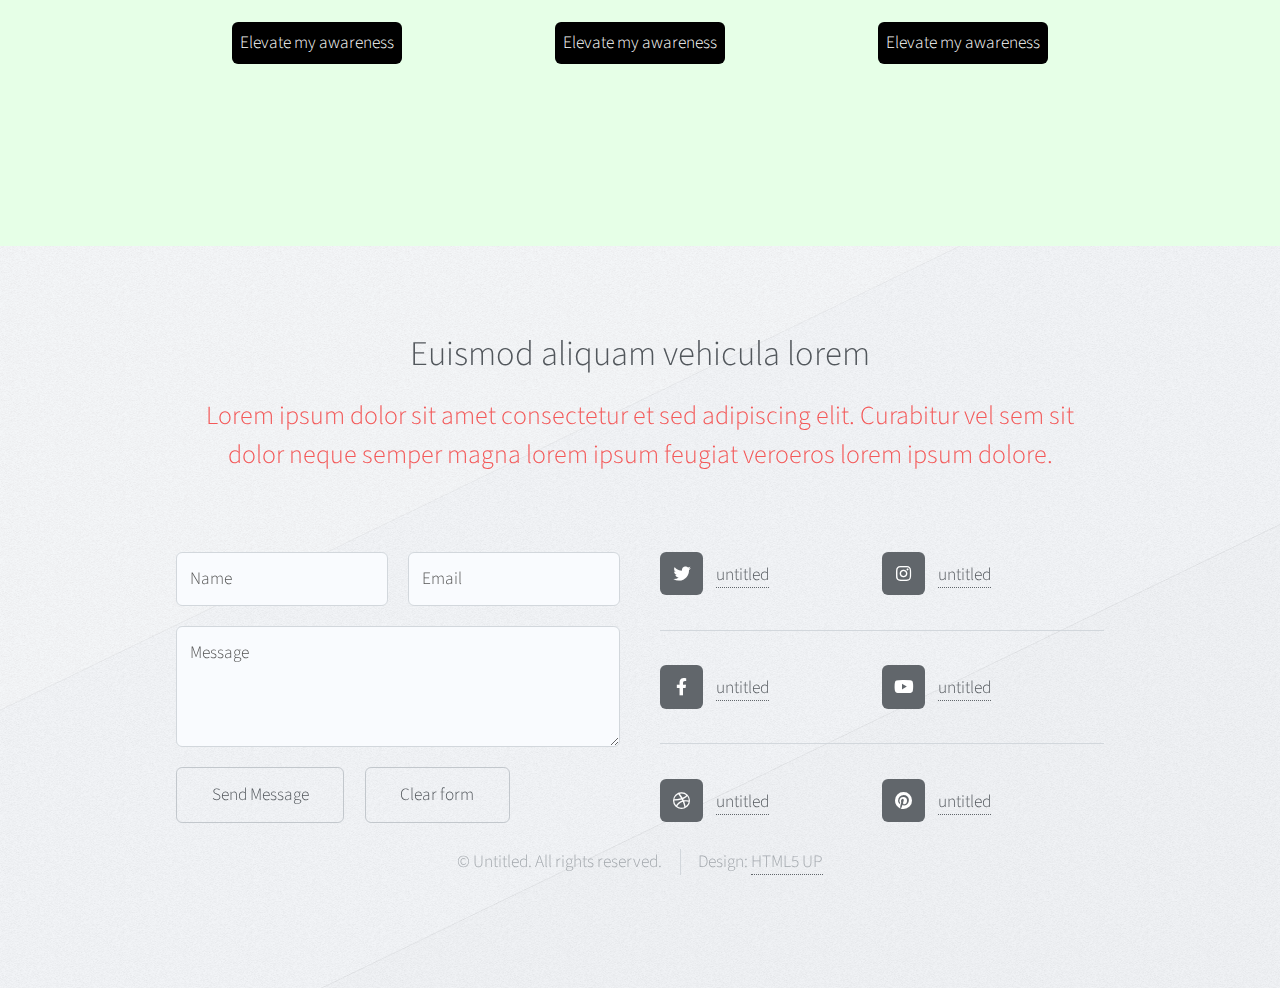
<file: officers.html>
<!DOCTYPE HTML>
<!--
	Telephasic by HTML5 UP
	html5up.net | @ajlkn
	Free for personal and commercial use under the CCA 3.0 license (html5up.net/license)
-->
<html>
	<head>
		<title>Finance LYFE Officers</title>
		<link rel="shortcut icon" href="images/Finance LYFE Website logo.png"/>
		<meta charset="utf-8"/>
		<meta name="viewport" content="width=device-width, initial-scale=1, user-scalable=no" />
		<link rel="stylesheet" href="assets/css/main.css" />
		<!-- The stuff below is for the bottom buttons -->
		<link rel="stylesheet" href="https://cdnjs.cloudflare.com/ajax/libs/font-awesome/5.15.3/css/all.min.css" integrity="sha512-iBBXm8fW90+nuLcSKlbmrPcLa0OT92xO1BIsZ+ywDWZCvqsWgccV3gFoRBv0z+8dLJgyAHIhR35VZc2oM/gI1w==" crossorigin="anonymous" referrerpolicy="no-referrer" />
		<link rel="preconnect" href="https://fonts.gstatic.com">
		<link href="https://fonts.googleapis.com/css2?family=Poppins&display=swap" rel="stylesheet">
	</head>
	<body class="right-sidebar is-preload">
		<div id="page-wrapper">

			<!-- Header -->
				<div id="header-wrapper">
					<div id="header" class="container">

						<!-- Logo -->
							<h1 id="logo"><a href="index.html"><img src="images/Horizontal Logo - Transparent.png" alt="top logo" id ="toplogo"></a></h1>

						<!-- Nav -->
							<nav id="nav">
								<ul>
									<li><a href="events.html">Events</a></li>
									<li><a href="content.html">Content</a></li>
									<li class="break"><a href="officers.html">Officers</a></li>
									<li><a href="contact-us.html">Contact Us</a></li>
								</ul>
							</nav>

					</div>
				</div>

			<!-- Main -->
				<div class="wrapper">
					<div class="container" id="main">
						<div class="row gtr-150">
							<div class="col-8 col-12-narrower">

								<!-- Content -->
									<article id="content">
										<header>
											<h2>Right Sidebar</h2>
											<p>Lorem ipsum dolor sit amet consectetur et sed adipiscing elit
											dolor neque semper magna lorem ipsum.</p>
										</header>
										<a href="#" class="image featured"><img src="images/pic01.jpg" alt="" /></a>
										<p>Ut sed tortor luctus, gravida nibh eget, volutpat odio. Proin rhoncus, sapien
										mollis luctus hendrerit, orci dui viverra metus, et cursus nulla mi sed elit. Vestibulum
										condimentum, mauris a mattis vestibulum, urna mauris cursus lorem, eu fringilla lacus
										ante non est. Nullam vitae feugiat libero, eu consequat sem. Proin tincidunt neque
										eros. Duis faucibus blandit ligula, mollis commodo risus sodales at. Sed rutrum et
										turpis vel blandit. Nullam ornare congue massa, at commodo nunc venenatis varius.
										Praesent mollis nisi at vestibulum aliquet. Sed sagittis congue urna ac consectetur.</p>
										<p>Mauris eleifend eleifend felis aliquet ornare. Vestibulum porta velit at elementum
										gravida nibh eget, volutpat odio. Proin rhoncus, sapien
										mollis luctus hendrerit, orci dui viverra metus, et cursus nulla mi sed elit. Vestibulum
										condimentum, mauris a mattis vestibulum, urna mauris cursus lorem, eu fringilla lacus
										ante non est. Nullam vitae feugiat libero, eu consequat sem. Proin tincidunt neque
										eros. Duis faucibus blandit ligula, mollis commodo risus sodales at. Sed rutrum et
										turpis vel blandit. Nullam ornare congue massa, at commodo nunc venenatis varius.
										Praesent mollis nisi at vestibulum aliquet. Sed sagittis congue urna ac consectetur.</p>
										<p>Vestibulum pellentesque posuere lorem non aliquam. Mauris eleifend eleifend
										felis aliquet ornare. Vestibulum porta velit at elementum elementum.</p>
									</article>

							</div>
							<div class="col-4 col-12-narrower">

								<!-- Sidebar -->
									<section id="sidebar">
										<section>
											<header>
												<h3>Elit sed feugiat</h3>
											</header>
											<p>Lorem ipsum dolor sit amet consectetur et sed adipiscing elit. Curabitur et vel
											sem sit amet dolor neque semper magna. Lorem ipsum dolor sit amet consectetur et dolore
											adipiscing elit. Curabitur vel sem sit.</p>
											<ul class="actions">
												<li><a href="#" class="button">Magna amet nullam</a></li>
											</ul>
										</section>
										<section>
											<a href="#" class="image featured"><img src="images/pic07.jpg" alt="" /></a>
											<header>
												<h3>Commodo lorem varius</h3>
											</header>
											<p>Lorem ipsum dolor sit amet consectetur et sed adipiscing elit. Curabitur et vel
											sem sit amet dolor neque semper magna. Lorem ipsum dolor sit amet consectetur et dolore
											adipiscing elit. Curabitur vel sem sit.</p>
											<ul class="actions">
												<li><a href="#" class="button">Ipsum sed dolor</a></li>
											</ul>
										</section>
									</section>

							</div>
						</div>
						<div class="row features">
							<section class="col-4 col-12-narrower feature">
								<div class="image-wrapper first">
									<a href="#" class="image featured"><img src="images/pic03.jpg" alt="" /></a>
								</div>
								<header>
									<h3>Dolor sit consequat magna</h3>
								</header>
								<p>Lorem ipsum dolor sit amet consectetur et sed adipiscing elit. Curabitur
								vel sem sit dolor neque semper magna lorem ipsum.</p>
								<ul class="actions">
									<li><a href="#" class="button">Elevate my awareness</a></li>
								</ul>
							</section>
							<section class="col-4 col-12-narrower feature">
								<div class="image-wrapper">
									<a href="#" class="image featured"><img src="images/pic04.jpg" alt="" /></a>
								</div>
								<header>
									<h3>Dolor sit consequat magna</h3>
								</header>
								<p>Lorem ipsum dolor sit amet consectetur et sed adipiscing elit. Curabitur
								vel sem sit dolor neque semper magna lorem ipsum.</p>
								<ul class="actions">
									<li><a href="#" class="button">Elevate my awareness</a></li>
								</ul>
							</section>
							<section class="col-4 col-12-narrower feature">
								<div class="image-wrapper">
									<a href="#" class="image featured"><img src="images/pic05.jpg" alt="" /></a>
								</div>
								<header>
									<h3>Dolor sit consequat magna</h3>
								</header>
								<p>Lorem ipsum dolor sit amet consectetur et sed adipiscing elit. Curabitur
								vel sem sit dolor neque semper magna lorem ipsum.</p>
								<ul class="actions">
									<li><a href="#" class="button">Elevate my awareness</a></li>
								</ul>
							</section>
						</div>
					</div>
				</div>

			<!-- Footer -->
				<div id="footer-wrapper">
					<div id="footer" class="container">
						<header class="major">
							<h2>Euismod aliquam vehicula lorem</h2>
							<p>Lorem ipsum dolor sit amet consectetur et sed adipiscing elit. Curabitur vel sem sit<br />
							dolor neque semper magna lorem ipsum feugiat veroeros lorem ipsum dolore.</p>
						</header>
						<div class="row">
							<section class="col-6 col-12-narrower">
								<form method="post" action="#">
									<div class="row gtr-50">
										<div class="col-6 col-12-mobile">
											<input name="name" placeholder="Name" type="text" />
										</div>
										<div class="col-6 col-12-mobile">
											<input name="email" placeholder="Email" type="text" />
										</div>
										<div class="col-12">
											<textarea name="message" placeholder="Message"></textarea>
										</div>
										<div class="col-12">
											<ul class="actions">
												<li><input type="submit" value="Send Message" /></li>
												<li><input type="reset" value="Clear form" /></li>
											</ul>
										</div>
									</div>
								</form>
							</section>
							<section class="col-6 col-12-narrower">
								<div class="row gtr-0">
									<ul class="divided icons col-6 col-12-mobile">
										<li class="icon brands fa-twitter"><a href="#"><span class="extra">twitter.com/</span>untitled</a></li>
										<li class="icon brands fa-facebook-f"><a href="#"><span class="extra">facebook.com/</span>untitled</a></li>
										<li class="icon brands fa-dribbble"><a href="#"><span class="extra">dribbble.com/</span>untitled</a></li>
									</ul>
									<ul class="divided icons col-6 col-12-mobile">
										<li class="icon brands fa-instagram"><a href="#"><span class="extra">instagram.com/</span>untitled</a></li>
										<li class="icon brands fa-youtube"><a href="#"><span class="extra">youtube.com/</span>untitled</a></li>
										<li class="icon brands fa-pinterest"><a href="#"><span class="extra">pinterest.com/</span>untitled</a></li>
									</ul>
								</div>
							</section>
						</div>
					</div>
					<div id="copyright" class="container">
						<ul class="menu">
							<li>&copy; Untitled. All rights reserved.</li><li>Design: <a href="http://html5up.net">HTML5 UP</a></li>
						</ul>
					</div>
				</div>

		</div>

		<!-- Scripts -->
			<script src="assets/js/jquery.min.js"></script>
			<script src="assets/js/jquery.dropotron.min.js"></script>
			<script src="assets/js/browser.min.js"></script>
			<script src="assets/js/breakpoints.min.js"></script>
			<script src="assets/js/util.js"></script>
			<script src="assets/js/main.js"></script>

	</body>
</html>
</file>
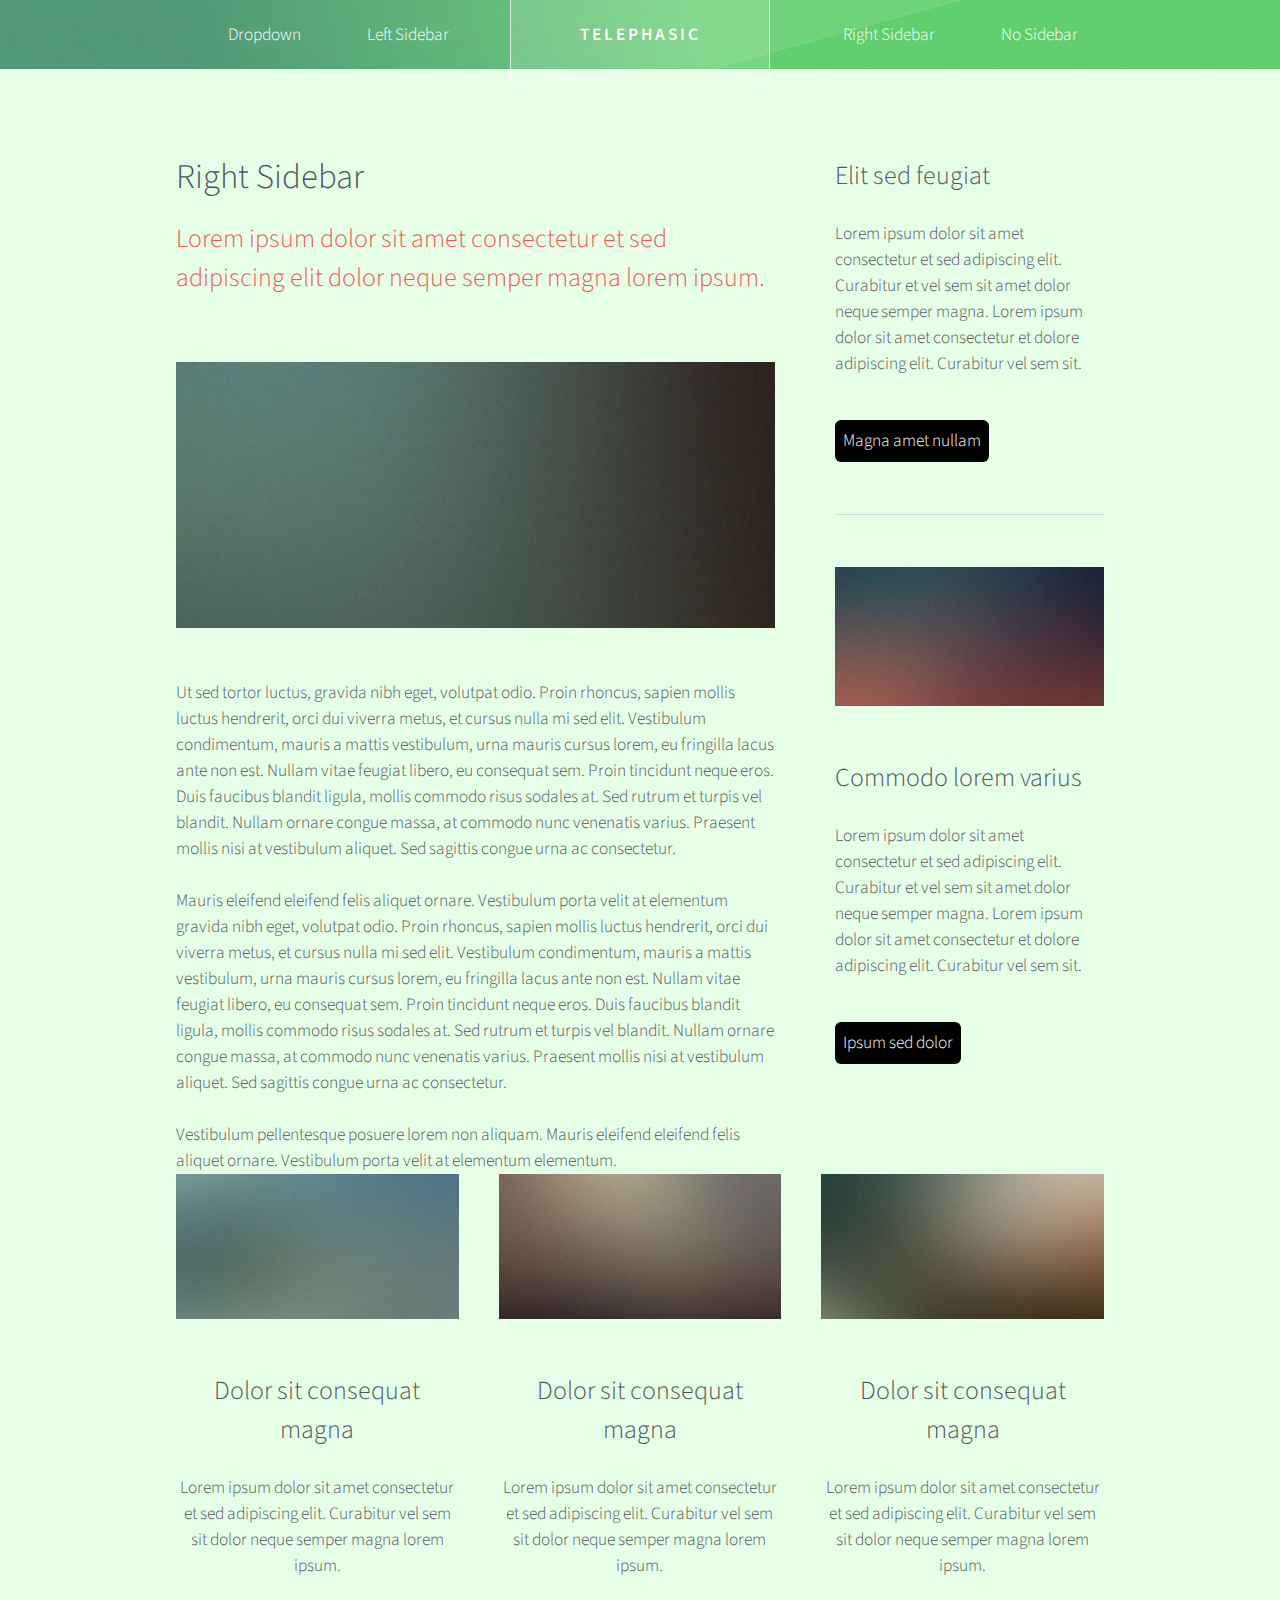
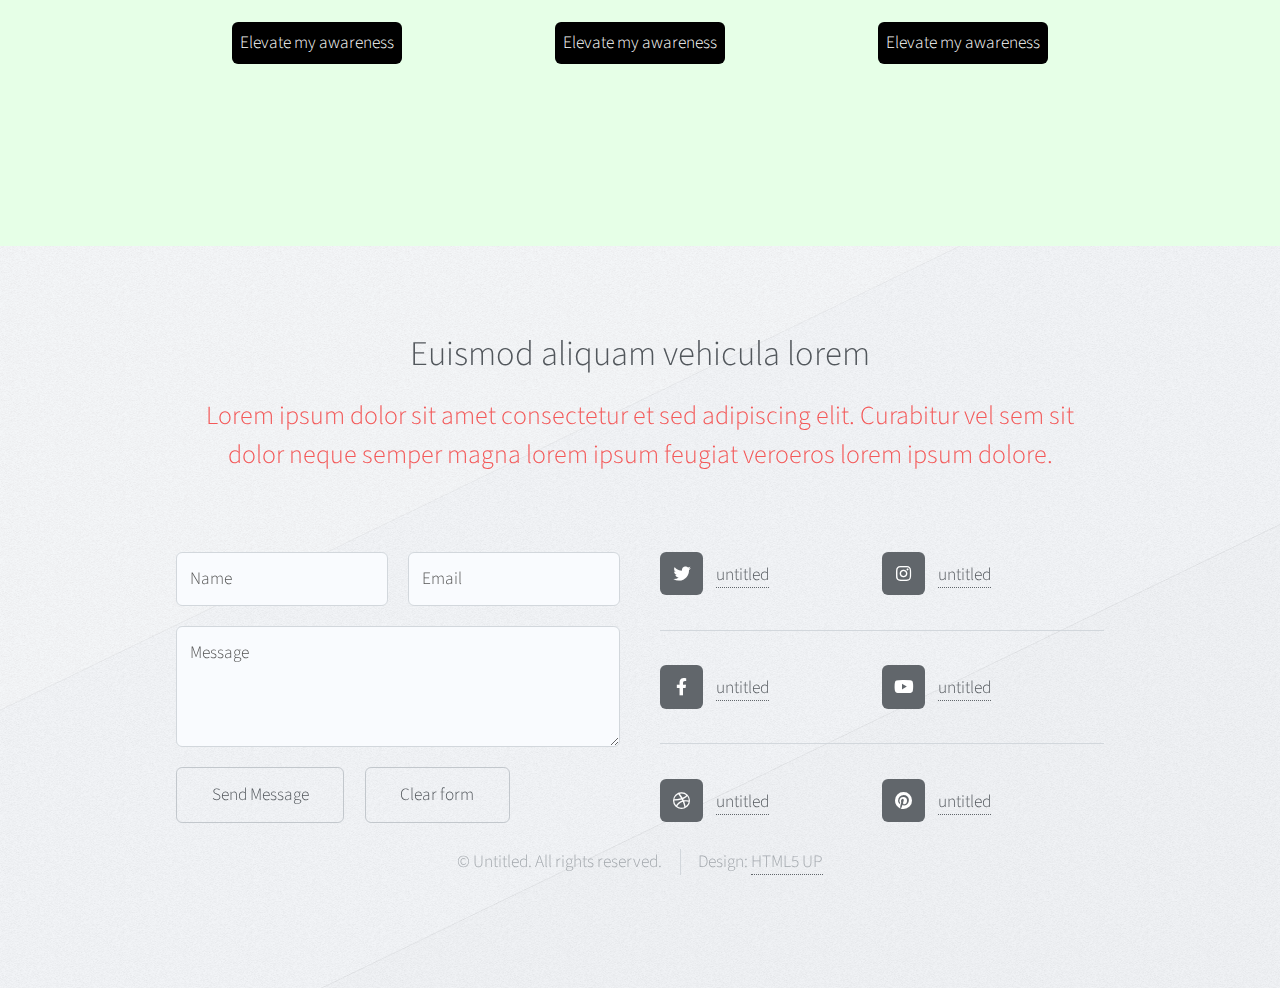
<file: right-sidebar.html>
<!DOCTYPE HTML>
<!--
	Telephasic by HTML5 UP
	html5up.net | @ajlkn
	Free for personal and commercial use under the CCA 3.0 license (html5up.net/license)
-->
<html>
	<head>
		<title>Telephasic by HTML5 UP</title>
		<meta charset="utf-8" />
		<meta name="viewport" content="width=device-width, initial-scale=1, user-scalable=no" />
		<link rel="stylesheet" href="assets/css/main.css" />
	</head>
	<body class="right-sidebar is-preload">
		<div id="page-wrapper">

			<!-- Header -->
				<div id="header-wrapper">
					<div id="header" class="container">

						<!-- Logo -->
							<h1 id="logo"><a href="index.html">Telephasic</a></h1>

						<!-- Nav -->
							<nav id="nav">
								<ul>
									<li>
										<a href="#">Dropdown</a>
										<ul>
											<li><a href="#">Lorem ipsum dolor</a></li>
											<li><a href="#">Magna phasellus</a></li>
											<li><a href="#">Etiam dolore nisl</a></li>
											<li>
												<a href="#">Phasellus consequat</a>
												<ul>
													<li><a href="#">Lorem ipsum dolor</a></li>
													<li><a href="#">Phasellus consequat</a></li>
													<li><a href="#">Magna phasellus</a></li>
													<li><a href="#">Etiam dolore nisl</a></li>
												</ul>
											</li>
											<li><a href="#">Veroeros feugiat</a></li>
										</ul>
									</li>
									<li><a href="left-sidebar.html">Left Sidebar</a></li>
									<li class="break"><a href="right-sidebar.html">Right Sidebar</a></li>
									<li><a href="no-sidebar.html">No Sidebar</a></li>
								</ul>
							</nav>

					</div>
				</div>

			<!-- Main -->
				<div class="wrapper">
					<div class="container" id="main">
						<div class="row gtr-150">
							<div class="col-8 col-12-narrower">

								<!-- Content -->
									<article id="content">
										<header>
											<h2>Right Sidebar</h2>
											<p>Lorem ipsum dolor sit amet consectetur et sed adipiscing elit
											dolor neque semper magna lorem ipsum.</p>
										</header>
										<a href="#" class="image featured"><img src="images/pic01.jpg" alt="" /></a>
										<p>Ut sed tortor luctus, gravida nibh eget, volutpat odio. Proin rhoncus, sapien
										mollis luctus hendrerit, orci dui viverra metus, et cursus nulla mi sed elit. Vestibulum
										condimentum, mauris a mattis vestibulum, urna mauris cursus lorem, eu fringilla lacus
										ante non est. Nullam vitae feugiat libero, eu consequat sem. Proin tincidunt neque
										eros. Duis faucibus blandit ligula, mollis commodo risus sodales at. Sed rutrum et
										turpis vel blandit. Nullam ornare congue massa, at commodo nunc venenatis varius.
										Praesent mollis nisi at vestibulum aliquet. Sed sagittis congue urna ac consectetur.</p>
										<p>Mauris eleifend eleifend felis aliquet ornare. Vestibulum porta velit at elementum
										gravida nibh eget, volutpat odio. Proin rhoncus, sapien
										mollis luctus hendrerit, orci dui viverra metus, et cursus nulla mi sed elit. Vestibulum
										condimentum, mauris a mattis vestibulum, urna mauris cursus lorem, eu fringilla lacus
										ante non est. Nullam vitae feugiat libero, eu consequat sem. Proin tincidunt neque
										eros. Duis faucibus blandit ligula, mollis commodo risus sodales at. Sed rutrum et
										turpis vel blandit. Nullam ornare congue massa, at commodo nunc venenatis varius.
										Praesent mollis nisi at vestibulum aliquet. Sed sagittis congue urna ac consectetur.</p>
										<p>Vestibulum pellentesque posuere lorem non aliquam. Mauris eleifend eleifend
										felis aliquet ornare. Vestibulum porta velit at elementum elementum.</p>
									</article>

							</div>
							<div class="col-4 col-12-narrower">

								<!-- Sidebar -->
									<section id="sidebar">
										<section>
											<header>
												<h3>Elit sed feugiat</h3>
											</header>
											<p>Lorem ipsum dolor sit amet consectetur et sed adipiscing elit. Curabitur et vel
											sem sit amet dolor neque semper magna. Lorem ipsum dolor sit amet consectetur et dolore
											adipiscing elit. Curabitur vel sem sit.</p>
											<ul class="actions">
												<li><a href="#" class="button">Magna amet nullam</a></li>
											</ul>
										</section>
										<section>
											<a href="#" class="image featured"><img src="images/pic07.jpg" alt="" /></a>
											<header>
												<h3>Commodo lorem varius</h3>
											</header>
											<p>Lorem ipsum dolor sit amet consectetur et sed adipiscing elit. Curabitur et vel
											sem sit amet dolor neque semper magna. Lorem ipsum dolor sit amet consectetur et dolore
											adipiscing elit. Curabitur vel sem sit.</p>
											<ul class="actions">
												<li><a href="#" class="button">Ipsum sed dolor</a></li>
											</ul>
										</section>
									</section>

							</div>
						</div>
						<div class="row features">
							<section class="col-4 col-12-narrower feature">
								<div class="image-wrapper first">
									<a href="#" class="image featured"><img src="images/pic03.jpg" alt="" /></a>
								</div>
								<header>
									<h3>Dolor sit consequat magna</h3>
								</header>
								<p>Lorem ipsum dolor sit amet consectetur et sed adipiscing elit. Curabitur
								vel sem sit dolor neque semper magna lorem ipsum.</p>
								<ul class="actions">
									<li><a href="#" class="button">Elevate my awareness</a></li>
								</ul>
							</section>
							<section class="col-4 col-12-narrower feature">
								<div class="image-wrapper">
									<a href="#" class="image featured"><img src="images/pic04.jpg" alt="" /></a>
								</div>
								<header>
									<h3>Dolor sit consequat magna</h3>
								</header>
								<p>Lorem ipsum dolor sit amet consectetur et sed adipiscing elit. Curabitur
								vel sem sit dolor neque semper magna lorem ipsum.</p>
								<ul class="actions">
									<li><a href="#" class="button">Elevate my awareness</a></li>
								</ul>
							</section>
							<section class="col-4 col-12-narrower feature">
								<div class="image-wrapper">
									<a href="#" class="image featured"><img src="images/pic05.jpg" alt="" /></a>
								</div>
								<header>
									<h3>Dolor sit consequat magna</h3>
								</header>
								<p>Lorem ipsum dolor sit amet consectetur et sed adipiscing elit. Curabitur
								vel sem sit dolor neque semper magna lorem ipsum.</p>
								<ul class="actions">
									<li><a href="#" class="button">Elevate my awareness</a></li>
								</ul>
							</section>
						</div>
					</div>
				</div>

			<!-- Footer -->
				<div id="footer-wrapper">
					<div id="footer" class="container">
						<header class="major">
							<h2>Euismod aliquam vehicula lorem</h2>
							<p>Lorem ipsum dolor sit amet consectetur et sed adipiscing elit. Curabitur vel sem sit<br />
							dolor neque semper magna lorem ipsum feugiat veroeros lorem ipsum dolore.</p>
						</header>
						<div class="row">
							<section class="col-6 col-12-narrower">
								<form method="post" action="#">
									<div class="row gtr-50">
										<div class="col-6 col-12-mobile">
											<input name="name" placeholder="Name" type="text" />
										</div>
										<div class="col-6 col-12-mobile">
											<input name="email" placeholder="Email" type="text" />
										</div>
										<div class="col-12">
											<textarea name="message" placeholder="Message"></textarea>
										</div>
										<div class="col-12">
											<ul class="actions">
												<li><input type="submit" value="Send Message" /></li>
												<li><input type="reset" value="Clear form" /></li>
											</ul>
										</div>
									</div>
								</form>
							</section>
							<section class="col-6 col-12-narrower">
								<div class="row gtr-0">
									<ul class="divided icons col-6 col-12-mobile">
										<li class="icon brands fa-twitter"><a href="#"><span class="extra">twitter.com/</span>untitled</a></li>
										<li class="icon brands fa-facebook-f"><a href="#"><span class="extra">facebook.com/</span>untitled</a></li>
										<li class="icon brands fa-dribbble"><a href="#"><span class="extra">dribbble.com/</span>untitled</a></li>
									</ul>
									<ul class="divided icons col-6 col-12-mobile">
										<li class="icon brands fa-instagram"><a href="#"><span class="extra">instagram.com/</span>untitled</a></li>
										<li class="icon brands fa-youtube"><a href="#"><span class="extra">youtube.com/</span>untitled</a></li>
										<li class="icon brands fa-pinterest"><a href="#"><span class="extra">pinterest.com/</span>untitled</a></li>
									</ul>
								</div>
							</section>
						</div>
					</div>
					<div id="copyright" class="container">
						<ul class="menu">
							<li>&copy; Untitled. All rights reserved.</li><li>Design: <a href="http://html5up.net">HTML5 UP</a></li>
						</ul>
					</div>
				</div>

		</div>

		<!-- Scripts -->
			<script src="assets/js/jquery.min.js"></script>
			<script src="assets/js/jquery.dropotron.min.js"></script>
			<script src="assets/js/browser.min.js"></script>
			<script src="assets/js/breakpoints.min.js"></script>
			<script src="assets/js/util.js"></script>
			<script src="assets/js/main.js"></script>

	</body>
</html>
</file>
<file: assets/css/main.css>
@import url("fontawesome-all.min.css");
@import url("https://fonts.googleapis.com/css?family=Source+Sans+Pro:300,300italic,400,400italic,600");

/*
	Telephasic by HTML5 UP
	html5up.net | @ajlkn
	Free for personal and commercial use under the CCA 3.0 license (html5up.net/license)
*/

html, body, div, span, applet, object,
iframe, h1, h2, h3, h4, h5, h6, p, blockquote,
pre, a, abbr, acronym, address, big, cite,
code, del, dfn, em, img, ins, kbd, q, s, samp,
small, strike, strong, sub, sup, tt, var, b,
u, i, center, dl, dt, dd, ol, ul, li, fieldset,
form, label, legend, table, caption, tbody,
tfoot, thead, tr, th, td, article, aside,
canvas, details, embed, figure, figcaption,
footer, header, hgroup, menu, nav, output, ruby,
section, summary, time, mark, audio, video {
	margin: 0;
	padding: 0;
	border: 0;
	font-size: 100%;
	font: inherit;
	vertical-align: baseline;}

article, aside, details, figcaption, figure,
footer, header, hgroup, menu, nav, section {
	display: block;}

body {
	line-height: 1;
}

ol, ul {
	list-style: none;
}

blockquote, q {
	quotes: none;
}

	blockquote:before, blockquote:after, q:before, q:after {
		content: '';
		content: none;
	}

table {
	border-collapse: collapse;
	border-spacing: 0;
}

body {
	-webkit-text-size-adjust: none;
}

mark {
	background-color: transparent;
	color: inherit;
}

input::-moz-focus-inner {
	border: 0;
	padding: 0;
}

input, select, textarea {
	-moz-appearance: none;
	-webkit-appearance: none;
	-ms-appearance: none;
	appearance: none;
}

/* Basic */

	@-ms-viewport {
		width: device-width;
	}

	html {
		box-sizing: border-box;
	}

	*, *:before, *:after {
		box-sizing: inherit;
	}

	body {
		background: #f5f7fa;
		font-family: 'Source Sans Pro', sans-serif;
		font-weight: 300;
		color: #52575c;
		line-height: 1.75em;
		font-size: 14pt;
	}

		body.is-preload *, body.is-preload *:before, body.is-preload *:after {
			-moz-animation: none !important;
			-webkit-animation: none !important;
			-ms-animation: none !important;
			animation: none !important;
			-moz-transition: none !important;
			-webkit-transition: none !important;
			-ms-transition: none !important;
			transition: none !important;
		}

	input, textarea, select {
		font-family: 'Source Sans Pro', sans-serif;
		font-weight: 300;
		color: #52575c;
		line-height: 1.75em;
		font-size: 15pt;
	}

	h1, h2, h3, h4, h5, h6 {
		font-weight: 300;
		color: #52575c;
	}

	h1 a, h2 a, h3 a, h4 a, h5 a, h6 a {
		color: inherit;
		text-decoration: none;
	}

	h2 {
		font-size: 2em;
		line-height: 1.25em;
	}

	h3 {
		font-size: 1.5em;
		line-height: 1.5em;
	}

	a {
		-moz-transition: color 0.25s ease-in-out, border-color 0.25s ease-in-out, background-color 0.25s ease-in-out;
		-webkit-transition: color 0.25s ease-in-out, border-color 0.25s ease-in-out, background-color 0.25s ease-in-out;
		-ms-transition: color 0.25s ease-in-out, border-color 0.25s ease-in-out, background-color 0.25s ease-in-out;
		transition: color 0.25s ease-in-out, border-color 0.25s ease-in-out, background-color 0.25s ease-in-out;
		color: inherit;
		text-decoration: none;
		border-bottom: dotted 1px #62676c;
	}

		a:hover {
			color: #f35858;
			border-bottom-color: rgba(255, 255, 255, 0);
		}

	strong, b {
		font-weight: 400;
		color: #42474c;
	}

	em, i {
		font-style: italic;
	}

	sub {
		position: relative;
		top: 0.5em;
		font-size: 0.8em;
	}

	sup {
		position: relative;
		top: -0.5em;
		font-size: 0.8em;
	}

	hr {
		border: 0;
		border-top: solid 1px #c2c7cc;
	}

	blockquote {
		border-left: solid 0.5em #c2c7cc;
		padding: 1em 0 1em 2em;
		font-style: italic;
	}

	p, ul, ol, dl, table {
		margin-bottom: 1.5em;
	}

	br.clear {
		clear: both;
	}

	.features {
		margin-bottom: 1.5em;
	}

	.feature {
		text-align: center;
	}

/* Sections/Article */

	section, article {
		margin-bottom: 3em;
	}

	section > :last-child,
	article > :last-child,
	section:last-child,
	article:last-child {
		margin-bottom: 0;
	}

	.row > section, .row > article {
		margin-bottom: 0;
	}

	header {
		margin-bottom: 1.5em;
	}

		header > p {
			display: block;
			color: #f35858;
			padding: 0.75em 0 1em 0;
			font-size: 1.5em;
			line-height: 1.5em;
		}

		header.major {
			text-align: center;
		}

/* Container */

	.container {
		margin: 0 auto;
		max-width: 100%;
		width: 1200px;
	}

		@media screen and (max-width: 1280px) {

			.container {
				width: 960px;
			}

		}

		@media screen and (max-width: 1080px) {

			.container {
				width: 100%;
			}

		}

		@media screen and (max-width: 820px) {

			.container {
				width: 100%;
			}

		}

		@media screen and (max-width: 736px) {

			.container {
				width: 100%;
			}

		}

		@media screen and (max-width: 480px) {

			.container {
				width: 100%;
			}

		}

/* Row */

	.row {
		display: flex;
		flex-wrap: wrap;
		box-sizing: border-box;
		align-items: stretch;
	}

		.row > * {
			box-sizing: border-box;
		}

		.row.gtr-uniform > * > :last-child {
			margin-bottom: 0;
		}

		.row.aln-left {
			justify-content: flex-start;
		}

		.row.aln-center {
			justify-content: center;
		}

		.row.aln-right {
			justify-content: flex-end;
		}

		.row.aln-top {
			align-items: flex-start;
		}

		.row.aln-middle {
			align-items: center;
		}

		.row.aln-bottom {
			align-items: flex-end;
		}

		.row > .imp {
			order: -1;
		}

		.row > .col-1 {
			width: 8.33333%;
		}

		.row > .off-1 {
			margin-left: 8.33333%;
		}

		.row > .col-2 {
			width: 16.66667%;
		}

		.row > .off-2 {
			margin-left: 16.66667%;
		}

		.row > .col-3 {
			width: 25%;
		}

		.row > .off-3 {
			margin-left: 25%;
		}

		.row > .col-4 {
			width: 33.33333%;
		}

		.row > .off-4 {
			margin-left: 33.33333%;
		}

		.row > .col-5 {
			width: 41.66667%;
		}

		.row > .off-5 {
			margin-left: 41.66667%;
		}

		.row > .col-6 {
			width: 50%;
		}

		.row > .off-6 {
			margin-left: 50%;
		}

		.row > .col-7 {
			width: 58.33333%;
		}

		.row > .off-7 {
			margin-left: 58.33333%;
		}

		.row > .col-8 {
			width: 66.66667%;
		}

		.row > .off-8 {
			margin-left: 66.66667%;
		}

		.row > .col-9 {
			width: 75%;
		}

		.row > .off-9 {
			margin-left: 75%;
		}

		.row > .col-10 {
			width: 83.33333%;
		}

		.row > .off-10 {
			margin-left: 83.33333%;
		}

		.row > .col-11 {
			width: 91.66667%;
		}

		.row > .off-11 {
			margin-left: 91.66667%;
		}

		.row > .col-12 {
			width: 100%;
		}

		.row > .off-12 {
			margin-left: 100%;
		}

		.row.gtr-0 {
			margin-top: 0px;
			margin-left: 0px;
		}

			.row.gtr-0 > * {
				padding: 0px 0 0 0px;
			}

			.row.gtr-0.gtr-uniform {
				margin-top: 0px;
			}

				.row.gtr-0.gtr-uniform > * {
					padding-top: 0px;
				}

		.row.gtr-25 {
			margin-top: -12.5px;
			margin-left: -12.5px;
		}

			.row.gtr-25 > * {
				padding: 12.5px 0 0 12.5px;
			}

			.row.gtr-25.gtr-uniform {
				margin-top: -12.5px;
			}

				.row.gtr-25.gtr-uniform > * {
					padding-top: 12.5px;
				}

		.row.gtr-50 {
			margin-top: -25px;
			margin-left: -25px;
		}

			.row.gtr-50 > * {
				padding: 25px 0 0 25px;
			}

			.row.gtr-50.gtr-uniform {
				margin-top: -25px;
			}

				.row.gtr-50.gtr-uniform > * {
					padding-top: 25px;
				}

		.row {
			margin-top: -50px;
			margin-left: -50px;
		}

			.row > * {
				padding: 50px 0 0 50px;
			}

			.row.gtr-uniform {
				margin-top: -50px;
			}

				.row.gtr-uniform > * {
					padding-top: 50px;
				}

		.row.gtr-150 {
			margin-top: -75px;
			margin-left: -75px;
		}

			.row.gtr-150 > * {
				padding: 75px 0 0 75px;
			}

			.row.gtr-150.gtr-uniform {
				margin-top: -75px;
			}

				.row.gtr-150.gtr-uniform > * {
					padding-top: 75px;
				}

		.row.gtr-200 {
			margin-top: -100px;
			margin-left: -100px;
		}

			.row.gtr-200 > * {
				padding: 100px 0 0 100px;
			}

			.row.gtr-200.gtr-uniform {
				margin-top: -100px;
			}

				.row.gtr-200.gtr-uniform > * {
					padding-top: 100px;
				}

		@media screen and (max-width: 1280px) {

			.row {
				display: flex;
				flex-wrap: wrap;
				box-sizing: border-box;
				align-items: stretch;
			}

				.row > * {
					box-sizing: border-box;
				}

				.row.gtr-uniform > * > :last-child {
					margin-bottom: 0;
				}

				.row.aln-left {
					justify-content: flex-start;
				}

				.row.aln-center {
					justify-content: center;
				}

				.row.aln-right {
					justify-content: flex-end;
				}

				.row.aln-top {
					align-items: flex-start;
				}

				.row.aln-middle {
					align-items: center;
				}

				.row.aln-bottom {
					align-items: flex-end;
				}

				.row > .imp-normal {
					order: -1;
				}

				.row > .col-1-normal {
					width: 8.33333%;
				}

				.row > .off-1-normal {
					margin-left: 8.33333%;
				}

				.row > .col-2-normal {
					width: 16.66667%;
				}

				.row > .off-2-normal {
					margin-left: 16.66667%;
				}

				.row > .col-3-normal {
					width: 25%;
				}

				.row > .off-3-normal {
					margin-left: 25%;
				}

				.row > .col-4-normal {
					width: 33.33333%;
				}

				.row > .off-4-normal {
					margin-left: 33.33333%;
				}

				.row > .col-5-normal {
					width: 41.66667%;
				}

				.row > .off-5-normal {
					margin-left: 41.66667%;
				}

				.row > .col-6-normal {
					width: 50%;
				}

				.row > .off-6-normal {
					margin-left: 50%;
				}

				.row > .col-7-normal {
					width: 58.33333%;
				}

				.row > .off-7-normal {
					margin-left: 58.33333%;
				}

				.row > .col-8-normal {
					width: 66.66667%;
				}

				.row > .off-8-normal {
					margin-left: 66.66667%;
				}

				.row > .col-9-normal {
					width: 75%;
				}

				.row > .off-9-normal {
					margin-left: 75%;
				}

				.row > .col-10-normal {
					width: 83.33333%;
				}

				.row > .off-10-normal {
					margin-left: 83.33333%;
				}

				.row > .col-11-normal {
					width: 91.66667%;
				}

				.row > .off-11-normal {
					margin-left: 91.66667%;
				}

				.row > .col-12-normal {
					width: 100%;
				}

				.row > .off-12-normal {
					margin-left: 100%;
				}

				.row.gtr-0 {
					margin-top: 0px;
					margin-left: 0px;
				}

					.row.gtr-0 > * {
						padding: 0px 0 0 0px;
					}

					.row.gtr-0.gtr-uniform {
						margin-top: 0px;
					}

						.row.gtr-0.gtr-uniform > * {
							padding-top: 0px;
						}

				.row.gtr-25 {
					margin-top: -10px;
					margin-left: -10px;
				}

					.row.gtr-25 > * {
						padding: 10px 0 0 10px;
					}

					.row.gtr-25.gtr-uniform {
						margin-top: -10px;
					}

						.row.gtr-25.gtr-uniform > * {
							padding-top: 10px;
						}

				.row.gtr-50 {
					margin-top: -20px;
					margin-left: -20px;
				}

					.row.gtr-50 > * {
						padding: 20px 0 0 20px;
					}

					.row.gtr-50.gtr-uniform {
						margin-top: -20px;
					}

						.row.gtr-50.gtr-uniform > * {
							padding-top: 20px;
						}

				.row {
					margin-top: -40px;
					margin-left: -40px;
				}

					.row > * {
						padding: 40px 0 0 40px;
					}

					.row.gtr-uniform {
						margin-top: -40px;
					}

						.row.gtr-uniform > * {
							padding-top: 40px;
						}

				.row.gtr-150 {
					margin-top: -60px;
					margin-left: -60px;
				}

					.row.gtr-150 > * {
						padding: 60px 0 0 60px;
					}

					.row.gtr-150.gtr-uniform {
						margin-top: -60px;
					}

						.row.gtr-150.gtr-uniform > * {
							padding-top: 60px;
						}

				.row.gtr-200 {
					margin-top: -80px;
					margin-left: -80px;
				}

					.row.gtr-200 > * {
						padding: 80px 0 0 80px;
					}

					.row.gtr-200.gtr-uniform {
						margin-top: -80px;
					}

						.row.gtr-200.gtr-uniform > * {
							padding-top: 80px;
						}

		}

		@media screen and (max-width: 1080px) {

			.row {
				display: flex;
				flex-wrap: wrap;
				box-sizing: border-box;
				align-items: stretch;
			}

				.row > * {
					box-sizing: border-box;
				}

				.row.gtr-uniform > * > :last-child {
					margin-bottom: 0;
				}

				.row.aln-left {
					justify-content: flex-start;
				}

				.row.aln-center {
					justify-content: center;
				}

				.row.aln-right {
					justify-content: flex-end;
				}

				.row.aln-top {
					align-items: flex-start;
				}

				.row.aln-middle {
					align-items: center;
				}

				.row.aln-bottom {
					align-items: flex-end;
				}

				.row > .imp-narrow {
					order: -1;
				}

				.row > .col-1-narrow {
					width: 8.33333%;
				}

				.row > .off-1-narrow {
					margin-left: 8.33333%;
				}

				.row > .col-2-narrow {
					width: 16.66667%;
				}

				.row > .off-2-narrow {
					margin-left: 16.66667%;
				}

				.row > .col-3-narrow {
					width: 25%;
				}

				.row > .off-3-narrow {
					margin-left: 25%;
				}

				.row > .col-4-narrow {
					width: 33.33333%;
				}

				.row > .off-4-narrow {
					margin-left: 33.33333%;
				}

				.row > .col-5-narrow {
					width: 41.66667%;
				}

				.row > .off-5-narrow {
					margin-left: 41.66667%;
				}

				.row > .col-6-narrow {
					width: 50%;
				}

				.row > .off-6-narrow {
					margin-left: 50%;
				}

				.row > .col-7-narrow {
					width: 58.33333%;
				}

				.row > .off-7-narrow {
					margin-left: 58.33333%;
				}

				.row > .col-8-narrow {
					width: 66.66667%;
				}

				.row > .off-8-narrow {
					margin-left: 66.66667%;
				}

				.row > .col-9-narrow {
					width: 75%;
				}

				.row > .off-9-narrow {
					margin-left: 75%;
				}

				.row > .col-10-narrow {
					width: 83.33333%;
				}

				.row > .off-10-narrow {
					margin-left: 83.33333%;
				}

				.row > .col-11-narrow {
					width: 91.66667%;
				}

				.row > .off-11-narrow {
					margin-left: 91.66667%;
				}

				.row > .col-12-narrow {
					width: 100%;
				}

				.row > .off-12-narrow {
					margin-left: 100%;
				}

				.row.gtr-0 {
					margin-top: 0px;
					margin-left: 0px;
				}

					.row.gtr-0 > * {
						padding: 0px 0 0 0px;
					}

					.row.gtr-0.gtr-uniform {
						margin-top: 0px;
					}

						.row.gtr-0.gtr-uniform > * {
							padding-top: 0px;
						}

				.row.gtr-25 {
					margin-top: -10px;
					margin-left: -10px;
				}

					.row.gtr-25 > * {
						padding: 10px 0 0 10px;
					}

					.row.gtr-25.gtr-uniform {
						margin-top: -10px;
					}

						.row.gtr-25.gtr-uniform > * {
							padding-top: 10px;
						}

				.row.gtr-50 {
					margin-top: -20px;
					margin-left: -20px;
				}

					.row.gtr-50 > * {
						padding: 20px 0 0 20px;
					}

					.row.gtr-50.gtr-uniform {
						margin-top: -20px;
					}

						.row.gtr-50.gtr-uniform > * {
							padding-top: 20px;
						}

				.row {
					margin-top: -40px;
					margin-left: -40px;
				}

					.row > * {
						padding: 40px 0 0 40px;
					}

					.row.gtr-uniform {
						margin-top: -40px;
					}

						.row.gtr-uniform > * {
							padding-top: 40px;
						}

				.row.gtr-150 {
					margin-top: -60px;
					margin-left: -60px;
				}

					.row.gtr-150 > * {
						padding: 60px 0 0 60px;
					}

					.row.gtr-150.gtr-uniform {
						margin-top: -60px;
					}

						.row.gtr-150.gtr-uniform > * {
							padding-top: 60px;
						}

				.row.gtr-200 {
					margin-top: -80px;
					margin-left: -80px;
				}

					.row.gtr-200 > * {
						padding: 80px 0 0 80px;
					}

					.row.gtr-200.gtr-uniform {
						margin-top: -80px;
					}

						.row.gtr-200.gtr-uniform > * {
							padding-top: 80px;
						}

		}

		@media screen and (max-width: 820px) {

			.row {
				display: flex;
				flex-wrap: wrap;
				box-sizing: border-box;
				align-items: stretch;
			}

				.row > * {
					box-sizing: border-box;
				}

				.row.gtr-uniform > * > :last-child {
					margin-bottom: 0;
				}

				.row.aln-left {
					justify-content: flex-start;
				}

				.row.aln-center {
					justify-content: center;
				}

				.row.aln-right {
					justify-content: flex-end;
				}

				.row.aln-top {
					align-items: flex-start;
				}

				.row.aln-middle {
					align-items: center;
				}

				.row.aln-bottom {
					align-items: flex-end;
				}

				.row > .imp-narrower {
					order: -1;
				}

				.row > .col-1-narrower {
					width: 8.33333%;
				}

				.row > .off-1-narrower {
					margin-left: 8.33333%;
				}

				.row > .col-2-narrower {
					width: 16.66667%;
				}

				.row > .off-2-narrower {
					margin-left: 16.66667%;
				}

				.row > .col-3-narrower {
					width: 25%;
				}

				.row > .off-3-narrower {
					margin-left: 25%;
				}

				.row > .col-4-narrower {
					width: 33.33333%;
				}

				.row > .off-4-narrower {
					margin-left: 33.33333%;
				}

				.row > .col-5-narrower {
					width: 41.66667%;
				}

				.row > .off-5-narrower {
					margin-left: 41.66667%;
				}

				.row > .col-6-narrower {
					width: 50%;
				}

				.row > .off-6-narrower {
					margin-left: 50%;
				}

				.row > .col-7-narrower {
					width: 58.33333%;
				}

				.row > .off-7-narrower {
					margin-left: 58.33333%;
				}

				.row > .col-8-narrower {
					width: 66.66667%;
				}

				.row > .off-8-narrower {
					margin-left: 66.66667%;
				}

				.row > .col-9-narrower {
					width: 75%;
				}

				.row > .off-9-narrower {
					margin-left: 75%;
				}

				.row > .col-10-narrower {
					width: 83.33333%;
				}

				.row > .off-10-narrower {
					margin-left: 83.33333%;
				}

				.row > .col-11-narrower {
					width: 91.66667%;
				}

				.row > .off-11-narrower {
					margin-left: 91.66667%;
				}

				.row > .col-12-narrower {
					width: 100%;
				}

				.row > .off-12-narrower {
					margin-left: 100%;
				}

				.row.gtr-0 {
					margin-top: 0px;
					margin-left: 0px;
				}

					.row.gtr-0 > * {
						padding: 0px 0 0 0px;
					}

					.row.gtr-0.gtr-uniform {
						margin-top: 0px;
					}

						.row.gtr-0.gtr-uniform > * {
							padding-top: 0px;
						}

				.row.gtr-25 {
					margin-top: -7.5px;
					margin-left: -7.5px;
				}

					.row.gtr-25 > * {
						padding: 7.5px 0 0 7.5px;
					}

					.row.gtr-25.gtr-uniform {
						margin-top: -7.5px;
					}

						.row.gtr-25.gtr-uniform > * {
							padding-top: 7.5px;
						}

				.row.gtr-50 {
					margin-top: -15px;
					margin-left: -15px;
				}

					.row.gtr-50 > * {
						padding: 15px 0 0 15px;
					}

					.row.gtr-50.gtr-uniform {
						margin-top: -15px;
					}

						.row.gtr-50.gtr-uniform > * {
							padding-top: 15px;
						}

				.row {
					margin-top: -30px;
					margin-left: -30px;
				}

					.row > * {
						padding: 30px 0 0 30px;
					}

					.row.gtr-uniform {
						margin-top: -30px;
					}

						.row.gtr-uniform > * {
							padding-top: 30px;
						}

				.row.gtr-150 {
					margin-top: -45px;
					margin-left: -45px;
				}

					.row.gtr-150 > * {
						padding: 45px 0 0 45px;
					}

					.row.gtr-150.gtr-uniform {
						margin-top: -45px;
					}

						.row.gtr-150.gtr-uniform > * {
							padding-top: 45px;
						}

				.row.gtr-200 {
					margin-top: -60px;
					margin-left: -60px;
				}

					.row.gtr-200 > * {
						padding: 60px 0 0 60px;
					}

					.row.gtr-200.gtr-uniform {
						margin-top: -60px;
					}

						.row.gtr-200.gtr-uniform > * {
							padding-top: 60px;
						}

		}

		@media screen and (max-width: 736px) {

			.row {
				display: flex;
				flex-wrap: wrap;
				box-sizing: border-box;
				align-items: stretch;
			}

				.row > * {
					box-sizing: border-box;
				}

				.row.gtr-uniform > * > :last-child {
					margin-bottom: 0;
				}

				.row.aln-left {
					justify-content: flex-start;
				}

				.row.aln-center {
					justify-content: center;
				}

				.row.aln-right {
					justify-content: flex-end;
				}

				.row.aln-top {
					align-items: flex-start;
				}

				.row.aln-middle {
					align-items: center;
				}

				.row.aln-bottom {
					align-items: flex-end;
				}

				.row > .imp-mobile {
					order: -1;
				}

				.row > .col-1-mobile {
					width: 8.33333%;
				}

				.row > .off-1-mobile {
					margin-left: 8.33333%;
				}

				.row > .col-2-mobile {
					width: 16.66667%;
				}

				.row > .off-2-mobile {
					margin-left: 16.66667%;
				}

				.row > .col-3-mobile {
					width: 25%;
				}

				.row > .off-3-mobile {
					margin-left: 25%;
				}

				.row > .col-4-mobile {
					width: 33.33333%;
				}

				.row > .off-4-mobile {
					margin-left: 33.33333%;
				}

				.row > .col-5-mobile {
					width: 41.66667%;
				}

				.row > .off-5-mobile {
					margin-left: 41.66667%;
				}

				.row > .col-6-mobile {
					width: 50%;
				}

				.row > .off-6-mobile {
					margin-left: 50%;
				}

				.row > .col-7-mobile {
					width: 58.33333%;
				}

				.row > .off-7-mobile {
					margin-left: 58.33333%;
				}

				.row > .col-8-mobile {
					width: 66.66667%;
				}

				.row > .off-8-mobile {
					margin-left: 66.66667%;
				}

				.row > .col-9-mobile {
					width: 75%;
				}

				.row > .off-9-mobile {
					margin-left: 75%;
				}

				.row > .col-10-mobile {
					width: 83.33333%;
				}

				.row > .off-10-mobile {
					margin-left: 83.33333%;
				}

				.row > .col-11-mobile {
					width: 91.66667%;
				}

				.row > .off-11-mobile {
					margin-left: 91.66667%;
				}

				.row > .col-12-mobile {
					width: 100%;
				}

				.row > .off-12-mobile {
					margin-left: 100%;
				}

				.row.gtr-0 {
					margin-top: 0px;
					margin-left: 0px;
				}

					.row.gtr-0 > * {
						padding: 0px 0 0 0px;
					}

					.row.gtr-0.gtr-uniform {
						margin-top: 0px;
					}

						.row.gtr-0.gtr-uniform > * {
							padding-top: 0px;
						}

				.row.gtr-25 {
					margin-top: -5px;
					margin-left: -5px;
				}

					.row.gtr-25 > * {
						padding: 5px 0 0 5px;
					}

					.row.gtr-25.gtr-uniform {
						margin-top: -5px;
					}

						.row.gtr-25.gtr-uniform > * {
							padding-top: 5px;
						}

				.row.gtr-50 {
					margin-top: -10px;
					margin-left: -10px;
				}

					.row.gtr-50 > * {
						padding: 10px 0 0 10px;
					}

					.row.gtr-50.gtr-uniform {
						margin-top: -10px;
					}

						.row.gtr-50.gtr-uniform > * {
							padding-top: 10px;
						}

				.row {
					margin-top: -20px;
					margin-left: -20px;
				}

					.row > * {
						padding: 20px 0 0 20px;
					}

					.row.gtr-uniform {
						margin-top: -20px;
					}

						.row.gtr-uniform > * {
							padding-top: 20px;
						}

				.row.gtr-150 {
					margin-top: -30px;
					margin-left: -30px;
				}

					.row.gtr-150 > * {
						padding: 30px 0 0 30px;
					}

					.row.gtr-150.gtr-uniform {
						margin-top: -30px;
					}

						.row.gtr-150.gtr-uniform > * {
							padding-top: 30px;
						}

				.row.gtr-200 {
					margin-top: -40px;
					margin-left: -40px;
				}

					.row.gtr-200 > * {
						padding: 40px 0 0 40px;
					}

					.row.gtr-200.gtr-uniform {
						margin-top: -40px;
					}

						.row.gtr-200.gtr-uniform > * {
							padding-top: 40px;
						}

		}

		@media screen and (max-width: 480px) {

			.row {
				display: flex;
				flex-wrap: wrap;
				box-sizing: border-box;
				align-items: stretch;
			}

				.row > * {
					box-sizing: border-box;
				}

				.row.gtr-uniform > * > :last-child {
					margin-bottom: 0;
				}

				.row.aln-left {
					justify-content: flex-start;
				}

				.row.aln-center {
					justify-content: center;
				}

				.row.aln-right {
					justify-content: flex-end;
				}

				.row.aln-top {
					align-items: flex-start;
				}

				.row.aln-middle {
					align-items: center;
				}

				.row.aln-bottom {
					align-items: flex-end;
				}

				.row > .imp-mobilep {
					order: -1;
				}

				.row > .col-1-mobilep {
					width: 8.33333%;
				}

				.row > .off-1-mobilep {
					margin-left: 8.33333%;
				}

				.row > .col-2-mobilep {
					width: 16.66667%;
				}

				.row > .off-2-mobilep {
					margin-left: 16.66667%;
				}

				.row > .col-3-mobilep {
					width: 25%;
				}

				.row > .off-3-mobilep {
					margin-left: 25%;
				}

				.row > .col-4-mobilep {
					width: 33.33333%;
				}

				.row > .off-4-mobilep {
					margin-left: 33.33333%;
				}

				.row > .col-5-mobilep {
					width: 41.66667%;
				}

				.row > .off-5-mobilep {
					margin-left: 41.66667%;
				}

				.row > .col-6-mobilep {
					width: 50%;
				}

				.row > .off-6-mobilep {
					margin-left: 50%;
				}

				.row > .col-7-mobilep {
					width: 58.33333%;
				}

				.row > .off-7-mobilep {
					margin-left: 58.33333%;
				}

				.row > .col-8-mobilep {
					width: 66.66667%;
				}

				.row > .off-8-mobilep {
					margin-left: 66.66667%;
				}

				.row > .col-9-mobilep {
					width: 75%;
				}

				.row > .off-9-mobilep {
					margin-left: 75%;
				}

				.row > .col-10-mobilep {
					width: 83.33333%;
				}

				.row > .off-10-mobilep {
					margin-left: 83.33333%;
				}

				.row > .col-11-mobilep {
					width: 91.66667%;
				}

				.row > .off-11-mobilep {
					margin-left: 91.66667%;
				}

				.row > .col-12-mobilep {
					width: 100%;
				}

				.row > .off-12-mobilep {
					margin-left: 100%;
				}

				.row.gtr-0 {
					margin-top: 0px;
					margin-left: 0px;
				}

					.row.gtr-0 > * {
						padding: 0px 0 0 0px;
					}

					.row.gtr-0.gtr-uniform {
						margin-top: 0px;
					}

						.row.gtr-0.gtr-uniform > * {
							padding-top: 0px;
						}

				.row.gtr-25 {
					margin-top: -5px;
					margin-left: -5px;
				}

					.row.gtr-25 > * {
						padding: 5px 0 0 5px;
					}

					.row.gtr-25.gtr-uniform {
						margin-top: -5px;
					}

						.row.gtr-25.gtr-uniform > * {
							padding-top: 5px;
						}

				.row.gtr-50 {
					margin-top: -10px;
					margin-left: -10px;
				}

					.row.gtr-50 > * {
						padding: 10px 0 0 10px;
					}

					.row.gtr-50.gtr-uniform {
						margin-top: -10px;
					}

						.row.gtr-50.gtr-uniform > * {
							padding-top: 10px;
						}

				.row {
					margin-top: -20px;
					margin-left: -20px;
				}

					.row > * {
						padding: 20px 0 0 20px;
					}

					.row.gtr-uniform {
						margin-top: -20px;
					}

						.row.gtr-uniform > * {
							padding-top: 20px;
						}

				.row.gtr-150 {
					margin-top: -30px;
					margin-left: -30px;
				}

					.row.gtr-150 > * {
						padding: 30px 0 0 30px;
					}

					.row.gtr-150.gtr-uniform {
						margin-top: -30px;
					}

						.row.gtr-150.gtr-uniform > * {
							padding-top: 30px;
						}

				.row.gtr-200 {
					margin-top: -40px;
					margin-left: -40px;
				}

					.row.gtr-200 > * {
						padding: 40px 0 0 40px;
					}

					.row.gtr-200.gtr-uniform {
						margin-top: -40px;
					}

						.row.gtr-200.gtr-uniform > * {
							padding-top: 40px;
						}

		}

/* Image */

	.image {
		-moz-transition: opacity 0.25s ease-in-out;
		-webkit-transition: opacity 0.25s ease-in-out;
		-ms-transition: opacity 0.25s ease-in-out;
		transition: opacity 0.25s ease-in-out;
		display: inline-block;
		outline: 0;
		border: 0;
	}

		.image img {
			display: block;
			width: 100%;
		}

		.image.fit {
			display: block;
			width: 100%;
		}

		.image.featured {
			display: block;
			width: 100%;
			margin: 0 0 3em 0;
		}

		.image.left {
			float: left;
			margin: 0 2em 2em 0;
		}

		.image.centered {
			display: block;
			margin: 0 0 3em 0;
		}

			.image.centered img {
				margin: 0 auto;
				width: auto;
			}

	a.image:hover {
		opacity: 0.85;
	}

/* List */

	ul {
		list-style: disc;
		padding-left: 1em;
	}

		ul li {
			padding-left: 0.5em;
		}

	ol {
		list-style: decimal;
		padding-left: 1.25em;
	}

		ol li {
			padding-left: 0.25em;
		}

/* Actions */

	ul.actions {
		padding-top: 1em;
		list-style: none;
		padding-left: 0;
	}

		ul.actions.major {
			text-align: center;
		}

		ul.actions li {
			display: inline-block;
			margin-left: 1em;
			padding-left: 0;
		}

			ul.actions li:first-child {
				margin-left: 0;
			}

/* Divided */

	ul.divided {
		list-style: none;
		padding-left: 0;
	}

		ul.divided li {
			border-top: solid 1px #d2d7dc;
			padding-top: 2em;
			margin-top: 2em;
			padding-left: 0;
		}

			ul.divided li:first-child {
				padding-top: 0;
				margin-top: 0;
				border-top: 0;
			}

/* Icons */

	ul.icons {
		list-style: none;
		padding-left: 0;
	}

		ul.icons li {
			padding-left: 0;
		}

			ul.icons li:before {
				display: inline-block;
				color: #fff;
				background: #61666b;
				width: 2.5em;
				height: 2.5em;
				border-radius: 0.35em;
				text-align: center;
				line-height: 2.5em;
				margin-right: 0.75em;
			}

/* Menu */

	ul.menu {
		list-style: none;
		padding-left: 0;
	}

		ul.menu li {
			display: inline-block;
			border-left: solid 1px #d2d7dc;
			padding-left: 1em;
			margin-left: 1em;
		}

			ul.menu li:first-child {
				border-left: 0;
				padding-left: 0;
				margin-left: 0;
			}

			#coolcenter{
				display: flex;
				justify-content: center;
				align-items: center;
			}
			.cool {
				height: 60px;
				width: 60px;
				background-color:#FFF;
				border-radius: 50px;
				cursor: pointer;
				box-shadow: 0 10px 10px rgba(0, 0, 0, 0.1);
				float: left;
				overflow: hidden;
				transition: all 0.3s ease-in-out; 
				}
				
				.cool span {
				font-size: 20px;
				font-weight: 500;
				font-family: 'Poppins', sans-serif;
				line-height: 60px;
				margin-left: 10px;
				}
				
				.cool:hover {
				width: 200px;
				}
				
				.cool:nth-child(1):hover .icon{ background: #4267B2;}
				.cool:nth-child(2):hover .icon{ background: #E1306C;}
				.cool:nth-child(3):hover .icon{ background: #FF0000;}
				.cool:nth-child(4):hover .icon{ background: #3CE19D;}
				.cool:nth-child(5):hover .icon{ background: #1DA1F2;}
				
				.cool:nth-child(1):hover span { color: #4267B2;}
				.cool:nth-child(2):hover span { color: #E1306C;}
				.cool:nth-child(3):hover span { color: #FF0000;}
				.cool:nth-child(4):hover span { color: #3CE19D;}
				.cool:nth-child(5):hover span { color: #1DA1F2;}
				
				.cool .icon {
				display: inline-block;
				height: 60px;
				width: 60px;
				text-align: center;
				border-radius: 50px;
				transition: all 0.3s ease-in-out;
				}
				
				.cool .icon i {
				font-size: 25px;
				
				line-height: 60px;
				}
				
				.cool:hover i {
				color: #FFF;
				transition: all 0.3s ease-in-out;
				}
			  
				
			
/* Form */

	form .actions {
		padding-top: 0;
	}

	form label {
		display: block;
		font-weight: 300;
		color: #52575c;
		margin: 0 0 0.5em 0;
	}

	form input[type="text"],
	form input[type="email"],
	form input[type="password"],
	form select,
	form textarea {
		-moz-transition: background-color 0.25s ease-in-out;
		-webkit-transition: background-color 0.25s ease-in-out;
		-ms-transition: background-color 0.25s ease-in-out;
		transition: background-color 0.25s ease-in-out;
		-webkit-appearance: none;
		display: block;
		background: #f9fbfe;
		border: solid 1px #d2d7dc;
		border-radius: 0.35em;
		width: 100%;
		line-height: 1.5em;
		padding: 0.75em;
	}

		form input[type="text"]:focus,
		form input[type="email"]:focus,
		form input[type="password"]:focus,
		form select:focus,
		form textarea:focus {
			background: #fff;
		}

	form textarea {
		min-height: 7em;
	}

	form ::-webkit-input-placeholder {
		color: #555 !important;
	}

	form :-moz-placeholder {
		color: #555 !important;
	}

	form ::-moz-placeholder {
		color: #555 !important;
	}

	form :-ms-input-placeholder {
		color: #555 !important;
	}

	form ::-moz-focus-inner {
		border: 0;
	}

/* Table */

	table {
		width: 100%;
	}

		table.default {
			width: 100%;
		}

			table.default tbody tr {
				border-top: solid 1px #D2D7DC;
			}

				table.default tbody tr:nth-child(2n+1) {
					background: #f9fbfe;
				}

			table.default td {
				padding: 0.5em 1em 0.5em 1em;
			}

			table.default th {
				text-align: left;
				font-weight: 400;
				padding: 0.5em 1em 0.5em 1em;
			}

			table.default tfoot {
				border-top: solid 1px #D2D7DC;
			}

/* Button */

	input[type="button"],
	input[type="submit"],
	input[type="reset"],
	button,
	.button {
		-moz-transition: color 0.25s ease-in-out, border-color 0.25s ease-in-out, background-color 0.25s ease-in-out;
		-webkit-transition: color 0.25s ease-in-out, border-color 0.25s ease-in-out, background-color 0.25s ease-in-out;
		-ms-transition: color 0.25s ease-in-out, border-color 0.25s ease-in-out, background-color 0.25s ease-in-out;
		transition: color 0.25s ease-in-out, border-color 0.25s ease-in-out, background-color 0.25s ease-in-out;
		display: inline-block;
		color: inherit;
		background: none;
		text-decoration: none;
		border: solid 1px #c2c7cc;
		border-radius: 0.35em;
		padding: 0.8em 2em 0.8em 2em;
		cursor: pointer;
		outline: 0;
	}

		input[type="button"]:hover,
		input[type="submit"]:hover,
		input[type="reset"]:hover,
		button:hover,
		.button:hover {
			color: #f35858;
			border-color: rgba(243, 88, 88, 0.5);
		}

/* Icons */

	.icon {
		text-decoration: none;
		text-decoration: none;
	}

		.icon:before {
			-moz-osx-font-smoothing: grayscale;
			-webkit-font-smoothing: antialiased;
			display: inline-block;
			font-style: normal;
			font-variant: normal;
			text-rendering: auto;
			line-height: 1;
			text-transform: none !important;
			font-family: 'Font Awesome 5 Free';
			font-weight: 400;
		}

		.icon:before {
			line-height: inherit;
		}

		.icon > .label {
			display: none;
		}

		.icon.solid:before {
			font-weight: 900;
		}

		.icon.brands:before {
			font-family: 'Font Awesome 5 Brands';
		}

/* Wrappers */

	.wrapper {
		position: relative;
		background: #E6FFE7;
		overflow-x: hidden;
		padding: 6em 0 6em 0;
	}

	.image-wrapper {
		position: relative;
	}

		.image-wrapper .image {
			position: relative;
			z-index: 2;
		}

		.image-wrapper.first:before {
			content: '';
			display: block;
			width: 2000%;
			height: 100%;
			position: absolute;
			left: -1000%;
			top: 0;
			z-index: 1;
		}

	#header-wrapper {
		position: relative;
		padding: 4em 0 2em 0;
		background-image: url("images/header.svg");
		background-image: url("images/overlay.png"), url("images/header.svg"), -moz-linear-gradient(75deg, #40916C 15%, #63d471 55%);
		background-image: url("images/overlay.png"), url("images/header.svg"), -webkit-linear-gradient(75deg, #40916C 15%, #63d471 55%);
		background-image: url("images/overlay.png"), url("images/header.svg"), -ms-linear-gradient(75deg, #40916C 15%, #63d471 55%);
		background-image: url("images/overlay.png"), url("images/header.svg"), linear-gradient(75deg, #40916C 15%, #63d471 55%);
		background-color: #f08c89;
		background-size: 100% 620%;
		background-size: 128px 128px, 100% 620%, auto;
		background-repeat: repeat, no-repeat, no-repeat;
	}

	.homepage #header-wrapper {
		padding: 10em 0 6em 0;
		background-size: 128px 128px, 100% 100%, auto;
	}

	#promo-wrapper {
		position: relative;
		background-image: url("images/overlay.png"), url("../../images/promo2.jpg");
		background-size: 2000px 2000px, cover;
		background-position: top left, center center;
		color: #fff;
		text-align: center;
		padding: 6em 0 6em 0;
	}

	#footer-wrapper {
		-webkit-transform: translate3d(0, 0, 0);
		position: relative;
		padding: 6em 0 6em 0;
		background-image: url("images/overlay.png"), url("images/footer.svg");
		background-size: 128px 128px,				100% 100%;
	}

/* Header */

	#logo {
		position: absolute;
		z-index: 1;
		top: 0;
		left: 50%;
		width: 15em;
		margin-left: -7.5em;
	}
	#toplogo{
		width: 100%;

	}
		#logo a {
			display: block;
			width: 100%;
			height: 5em;
			line-height: 4em;
			background: rgba(255, 255, 255, 0.15);
			border: solid 1px;
			border-color: #fff;
			border-color: rgba(255, 255, 255, 0.75);
			border-top: 0;
			border-radius: 0 0 0.35em 0.35em;
			color: #fff;
			display: inline-block;
			font-weight: 600;
			letter-spacing: 3px;
			text-align: center;
			text-transform: uppercase;
		}

	#nav {
		text-align: center;
		position: absolute;
		top: 0;
		left: 0;
		width: 100%;
		height: 4em;
		line-height: 4em;
	}

		#nav > ul {
			margin: 0;
		}

			#nav > ul > li {
				display: inline-block;
				margin-left: 1em;
			}

				#nav > ul > li > ul {
					display: none;
				}

				#nav > ul > li > span, #nav > ul > li > a {
					color: #fff;
					text-decoration: none;
					outline: 0;
					border: 0;
					border: solid 1px rgba(255, 255, 255, 0);
					border-radius: 0.35em;
					padding: 0.3em 1em 0.3em 1em;
					-moz-transition: border-color 0.25s ease-in-out, background-color 0.25s ease-in-out;
					-webkit-transition: border-color 0.25s ease-in-out, background-color 0.25s ease-in-out;
					-o-transition: border-color 0.25s ease-in-out, background-color 0.25s ease-in-out;
					-ms-transition: border-color 0.25s ease-in-out, background-color 0.25s ease-in-out;
					transition: border-color 0.25s ease-in-out, background-color 0.25s ease-in-out;
				}

				#nav > ul > li.active > span, #nav > ul > li.active > a {
					border-color: rgba(255, 255, 255, 0.75);
					background-color: rgba(255, 255, 255, 0.15);
					color: #fff;
				}

				#nav > ul > li:first-child {
					margin-left: 0;
				}

				#nav > ul > li.break {
					margin-left: 20em;
				}

	.dropotron {
		text-align: left;
		line-height: 2em;
		border-radius: 0.35em;
		min-width: 12em;
		background: #fff;
		line-height: 1em;
		padding: 0.85em 0 0.85em 0;
		box-shadow: 0px 1px 3px 0px rgba(0, 0, 0, 0.25);
		margin-top: -0.8em;
		list-style: none;
	}

		.dropotron a, .dropotron span {
			display: block;
			padding: 0.65em 1em 0.65em 1em;
			border-top: solid 1px #e8e8e8;
			border-bottom: 0;
		}

		.dropotron li {
			padding-left: 0;
		}

			.dropotron li:first-child > a, .dropotron li:first-child > span {
				border-top: 0;
			}

			.dropotron li.active > a, .dropotron li.active > span {
				color: #f35858;
			}

		.dropotron.level-0 {
			font-size: 0.9em;
			margin-top: 0;
		}

			.dropotron.level-0:before {
				content: '';
				position: absolute;
				top: -1em;
				width: 1em;
				height: 1em;
				border-bottom: solid 0.5em #fff;
				border-left: solid 0.5em rgba(255, 255, 255, 0);
				border-right: solid 0.5em rgba(255, 255, 255, 0);
			}

			.dropotron.level-0.center:before {
				left: 50%;
				margin-left: -0.5em;
			}

			.dropotron.level-0.left:before {
				left: 1em;
			}

			.dropotron.level-0.right:before {
				right: 1em;
			}

/* Hero */

	#hero {
		position: relative;
		color: #fff;
		text-align: center;
		z-index: 1;
	}

		#hero h2 {
			color: #fff;
			font-size: 3em;
		}

		#hero strong {
			color: inherit;
		}

		#hero header > span {
			color: #fff;
		}

		#hero p {
			font-size: 1.5em;
			line-height: 1.5em;
			
		}

		#hero .button {
			background: #fff;
			border-color: rgba(255, 255, 255, 0);
			color: #49c0f7;
			font-size: 1.25em;
			font-weight: bold;

		}

			#hero .button:hover {
				border-color: rgba(255, 255, 255, 0.75);
				background-color: rgba(255, 255, 255, 0.15);
				color: #fff;
			}

		#hero a {
			color: #fff;
			border-color: #fff;
			border-color: rgba(255, 255, 255, 0.5);
		}

			#hero a:hover {
				border-color: rgba(255, 255, 255, 0);
			}

/* Promo */


		#promo h2 {
			color: #00b04a;
			display: inline-block;
			margin-right: 1em;
			font-size: 3em;
			font-weight: bold;
		}

/* Main */

	#main {
		padding-bottom: 4em;
	}

/* Sidebar */

	#sidebar section {
		border-top: solid 1px #d2d7dc;
		margin-top: 3em;
		padding-top: 3em;
	}

		#sidebar section:first-child {
			border-top: 0;
			margin-top: 0;
			padding-top: 0;
		}

/* Footer */

	#footer {
		position: relative;
		z-index: 1;
	}

		#footer header.major {
			margin-bottom: 3em;
		}

/* Copyright */

	#copyright {
		position: relative;
		z-index: 1;
		text-align: center;
		color: #a2a7ac;
		
	}

/* Normal */

	@media screen and (max-width: 1280px) {

		/* Basic */

			body, input, textarea, select {
				line-height: 1.5em;
				font-size: 13pt;
			}

			span.extra {
				display: none;
			}

		/* Wrappers */

			.wrapper {
				padding: 5em 0 5em 0;
			}

			#header-wrapper {
				padding: 2em 0 2em 0;
			}

			.homepage #header-wrapper {
				padding: 8em 0 4em 0;
			}

			#promo-wrapper {
				padding: 5em 0 5em 0;
			}

			#footer-wrapper {
				padding: 5em 0 5em 0;
			}

	}

/* Narrow */

	@media screen and (max-width: 1080px) {

		/* Sections/Article */

			header br {
				display: none;
			}

		/* Button */

			input[type="button"],
			input[type="submit"],
			input[type="reset"],
			button,
			.button {
				padding-left: 1.25em;
				padding-right: 1.25em;
			}

		/* Wrappers */

			.wrapper {
				padding: 4em 2em 4em 2em;
			}

			#header-wrapper {
				padding: 5em 0 1em 0;
			}

			.homepage #header-wrapper {
				padding: 5em 0 4em 0;
			}

			#promo-wrapper {
				padding: 2em;
			}

			#footer-wrapper {
				padding: 4em 2em 4em 2em;
			}

		/* Header */

			#nav {
				position: relative;
				margin: 0.5em 0 0 0;
				line-height: 2.25em;
				height: 2.25em;
			}

				#nav > ul > li {
					margin-left: 0;
				}

					#nav > ul > li.break {
						margin-left: 0;
					}

			.dropotron.level-0 {
				margin-top: 1.1em;
			}

		/* Hero */

			#hero {
				padding: 3.5em 4em 0 4em;
			}

				#hero h2 {
					font-size: 2.75em;
				}

				#hero p br {
					display: none;
				}

		/* Promo */

			#promo {
				padding: 1.75em 2.5em 1.75em 2.5em;
				display: inline-block;
			}

				#promo .button {
					font-size: 1.25em;
				}

				#promo h2 {
					display: block;
					margin: 0 0 1em 0;
					font-size: 1.5em;
				}

		/* Copyright */

			#copyright {
				
			}

	}

/* Narrower */

	@media screen and (max-width: 820px) {

		/* Basic */

			body, input, textarea, select {
				line-height: 1.5em;
				font-size: 14pt;
			}

			span.extra {
				display: inline;
			}

			.features {
				margin-bottom: 0;
			}

		/* Sections/Article */

			section, article {
				margin-bottom: 3em;
			}

			.row > section, .row > article {
				margin-bottom: 3em;
			}

			section:last-child,
			article:last-child {
				margin-bottom: 0;
			}

			.row > section:last-child,
			.row > article:last-child {
				margin-bottom: 0;
			}

		/* Menu */

			ul.menu {
				text-align: center;
			}

				ul.menu li {
					display: block;
					border: 0;
					padding: 0;
					margin: 0;
					line-height: 2em;
				}

					ul.menu li:first-child {
						border-top: 0;
					}

		/* Actions */

			ul.actions.major {
				padding-top: 2em;
			}

		/* Header */

			#nav {
				font-size: 0.9em;
			}

				#nav > ul > li > span, #nav > ul > li > a {
					padding: 0.25em 0.5em 0.25em 0.5em;
				}

		/* Hero */

			#hero h2 {
				font-size: 2.5em;
			}

		/* Main */

			#main {
				padding-bottom: 0;
			}

		/* Content */

			#content {
				margin-bottom: 3em;
			}

		/* Sidebar */

			#sidebar {
				margin-bottom: 3em;
			}

				#sidebar section {
					border-top: 0;
					margin-top: 0;
					padding-top: 1em;
				}

		/* Footer */

			#footer header.major {
				margin-bottom: 1.5em;
			}

	}

/* Mobile */

	#navPanel, #navButton {
		display: none;
	}

	@media screen and (max-width: 736px) {

		/* Basic */

			html, body {
				overflow-x: hidden;
			}

			body, input, textarea, select {
				font-size: 13pt;
				letter-spacing: 0;
			}

			h2 {
				font-size: 1.5em;
				line-height: 1.25em;
			}

		/* Sections/Article */

			header {
				margin-bottom: 1em;
			}

				header > p {
					font-size: 1em;
				}

		/* Divided */

			ul.divided li {
				padding-top: 0.75em;
				margin-top: 0.75em;
			}

		/* Wrappers */

			.wrapper {
				padding: 3em 20px 3em 20px;
			}

			#header-wrapper {
				padding: 3em 20px 20px 20px;
				text-align: center;
			}

			.homepage #header-wrapper {
				padding: 3em 20px 3em 20px;
			}

			#promo-wrapper {
				padding: 20px;
			}

			#footer-wrapper {
				padding: 3em 20px 3em 20px;
			}

		/* Header */

			#logo {
				position: relative;
			}

				#logo a {
					border: solid 1px rgba(255, 255, 255, 0.75);
					border-radius: 0.35em;
					height: 7.5em;
					line-height: 3em;
				}

		/* Nav */

			#nav {
				display: none;
			}

		/* Footer */

			#footer ul.divided {
				margin: 0;
			}

				#footer ul.divided li:first-child {
					border-top: solid 1px #d2d7dc;
					padding-top: 0.75em;
					margin-top: 0.75em;
				}

				#footer ul.divided:first-child li:first-child {
					border-top: 0;
					padding-top: 0;
					margin-top: 0;
				}

		/* Hero */

			#hero {
				padding: 2.5em 2em 0 2em;
			}

				#hero header {
					margin: 0 0 1.25em 0;
				}

					#hero header h2 {
						font-size: 1.5em;
					}

				#hero p {
					font-size: 1em;
				}

		/* Nav */

			#page-wrapper {
				-moz-backface-visibility: hidden;
				-webkit-backface-visibility: hidden;
				-ms-backface-visibility: hidden;
				backface-visibility: hidden;
				-moz-transition: -moz-transform 0.5s ease;
				-webkit-transition: -webkit-transform 0.5s ease;
				-ms-transition: -ms-transform 0.5s ease;
				transition: transform 0.5s ease;
				padding-bottom: 1px;
			}

			#navButton {
				-moz-backface-visibility: hidden;
				-webkit-backface-visibility: hidden;
				-ms-backface-visibility: hidden;
				backface-visibility: hidden;
				-moz-transition: -moz-transform 0.5s ease;
				-webkit-transition: -webkit-transform 0.5s ease;
				-ms-transition: -ms-transform 0.5s ease;
				transition: transform 0.5s ease;
				display: block;
				height: 44px;
				left: 0;
				position: fixed;
				top: 0;
				width: 100%;
				z-index: 10001;
			}

				#navButton .toggle {
					text-decoration: none;
					border: 0;
					height: 100%;
					left: 0;
					outline: 0;
					position: absolute;
					top: 0;
					width: 100%;
				}

					#navButton .toggle:before {
						-moz-osx-font-smoothing: grayscale;
						-webkit-font-smoothing: antialiased;
						display: inline-block;
						font-style: normal;
						font-variant: normal;
						text-rendering: auto;
						line-height: 1;
						text-transform: none !important;
						font-family: 'Font Awesome 5 Free';
						font-weight: 900;
					}

					#navButton .toggle:before {
						background: rgba(128, 132, 136, 0.35);
						border-radius: 0 0 0.35em 0.35em;
						border-top: 0;
						color: #fff;
						content: '\f0c9';
						display: block;
						font-size: 18px;
						height: 30px;
						left: 50%;
						line-height: 30px;
						margin-left: -40px;
						position: absolute;
						text-align: center;
						text-decoration: none;
						width: 80px;
					}

			#navPanel {
				-moz-backface-visibility: hidden;
				-webkit-backface-visibility: hidden;
				-ms-backface-visibility: hidden;
				backface-visibility: hidden;
				-moz-transform: translateY(-50vh);
				-webkit-transform: translateY(-50vh);
				-ms-transform: translateY(-50vh);
				transform: translateY(-50vh);
				-moz-transition: -moz-transform 0.5s ease;
				-webkit-transition: -webkit-transform 0.5s ease;
				-ms-transition: -ms-transform 0.5s ease;
				transition: transform 0.5s ease;
				background-image: url("images/overlay.png"), url("images/navPanel.svg"), -moz-linear-gradient(top, rgba(255, 255, 255, 0), rgba(0, 0, 0, 0.25));
				background-image: url("images/overlay.png"), url("images/navPanel.svg"), -webkit-linear-gradient(top, rgba(255, 255, 255, 0), rgba(0, 0, 0, 0.25));
				background-image: url("images/overlay.png"), url("images/navPanel.svg"), -ms-linear-gradient(top, rgba(255, 255, 255, 0), rgba(0, 0, 0, 0.25));
				background-image: url("images/overlay.png"), url("images/navPanel.svg"), linear-gradient(top, rgba(255, 255, 255, 0), rgba(0, 0, 0, 0.25));
				display: block;
				left: 0;
				overflow-y: auto;
				position: fixed;
				top: 0;
				width: 100%;
				height: 50vh;
				z-index: 10002;
				box-shadow: inset 0px -2px 5px 0px rgba(0, 0, 0, 0.25);
				font-size: 1em;
				background-color: #45474a;
				background-size: 128px 128px, 100% 100%, 100% 100%;
			}

				#navPanel .link {
					position: relative;
					z-index: 1;
					display: block;
					text-decoration: none;
					padding: 0.75em;
					color: #ddd;
					border: 0;
					border-top: dotted 1px rgba(255, 255, 255, 0.1);
				}

					#navPanel .link.depth-0 {
						color: #fff;
						font-weight: 400;
					}

				#navPanel .indent-1 {
					display: inline-block;
					width: 1em;
				}

				#navPanel .indent-2 {
					display: inline-block;
					width: 2em;
				}

				#navPanel .indent-3 {
					display: inline-block;
					width: 3em;
				}

				#navPanel .indent-4 {
					display: inline-block;
					width: 4em;
				}

				#navPanel .indent-5 {
					display: inline-block;
					width: 5em;
				}

				#navPanel .depth-0 {
					color: #fff;
				}

			body.navPanel-visible #page-wrapper {
				-moz-transform: translateY(50vh);
				-webkit-transform: translateY(50vh);
				-ms-transform: translateY(50vh);
				transform: translateY(50vh);
			}

			body.navPanel-visible #navButton {
				-moz-transform: translateY(50vh);
				-webkit-transform: translateY(50vh);
				-ms-transform: translateY(50vh);
				transform: translateY(50vh);
			}

			body.navPanel-visible #navPanel {
				-moz-transform: translateY(0);
				-webkit-transform: translateY(0);
				-ms-transform: translateY(0);
				transform: translateY(0);
			}

	}

/* Mobile (Portrait) */

	@media screen and (max-width: 480px) {

		/* Basic */

			body, input, textarea, select {
				font-size: 12pt;
				letter-spacing: 0;
			}

			.feature {
				text-align: left;
			}

		/* Sections/Article */

			section, article {
				margin-bottom: 2em;
			}

			.row > section,
			.row > article {
				margin-bottom: 2em;
			}

			header.major {
				text-align: left;
			}

		/* Image */

			.image {
				display: block;
			}

				.image.full, .image.left {
					float: none;
					display: block;
					width: 100%;
					margin: 0 0 1.5em 0;
				}

			.image-centered {
				float: none;
				display: block;
				width: 100%;
				margin: 0 0 1.5em 0;
			}

		/* Actions */

			ul.actions li {
				display: block;
				margin: 1em 0 0 0;
			}

				ul.actions li:first-child {
					margin-top: 0;
				}

			ul.actions.major {
				text-align: left !important;
			}

		/* Form */

			form textarea {
				min-height: 10em;
			}

		/* Button */

			input[type="button"],
			input[type="submit"],
			input[type="reset"],
			button,
			.button {
				display: block;
				width: 100%;
				text-align: center;
			}

		/* Header */

			#logo {
				position: relative;
				left: 0;
				top: 0;
				margin: 0;
				width: 100%;
			}

		/* Hero */

			#hero {
				padding: 2.5em 0 0 0;
			}

		/* Promo */

			#promo {
				padding: 20px;
			}

		/* Content */

			#content {
				margin-bottom: 2em;
			}

		/* Sidebar */

			#sidebar {
				margin-bottom: 2em;
			}

		/* Footer */

			#footer header.major {
				margin-bottom: 1em;
			}

	}   
	    /* Home page image */
	       .financeimg {
			display: block;
			width: 70%;
			margin: 0 0 3em 0;
			margin-left: 16%;
		   }
        
	    
	    /* Join Us Section */
		   .bold {
			   font-weight: bold;
		   }

	    /* Content Section */
		   
		   .instagram-media {
			   margin-bottom: 10%;
		   }
		 


		   /* Three columns side by side */
.column {
	float: left;
	width: 25%;
	margin-bottom: 16px;
	padding: 0 8px;
  }
  
  /* Display the columns below each other instead of side by side on small screens */
  @media screen and (max-width: 650px) {
	.column {
	  width: 100%;
	  display: block;
	}
  }
  
  /* Add some shadows to create a card effect */
  .card {
	box-shadow: 0 4px 8px 0 rgba(0, 0, 0, 0.2);
  }
  
  /* Some left and right padding inside the container */
  .container {
	padding: 0 16px;
  }
  
  /* Clear floats */
  .container::after, .row::after {
	content: "";
	clear: both;
	display: table;
  }
  
  .title {
	color: grey;
  }
  
  .button {
	border: none;
	outline: 0;
	display: inline-block;
	padding: 8px;
	color: white;
	background-color: #000;
	text-align: center;
	cursor: pointer;
	width: 100%;
  }
  
  .button:hover {
	background-color: #555;
  }
		   #form { 
			   width: 1900px;
			}
		 
		   #form2 {
               margin:auto;
		   }
</file>
